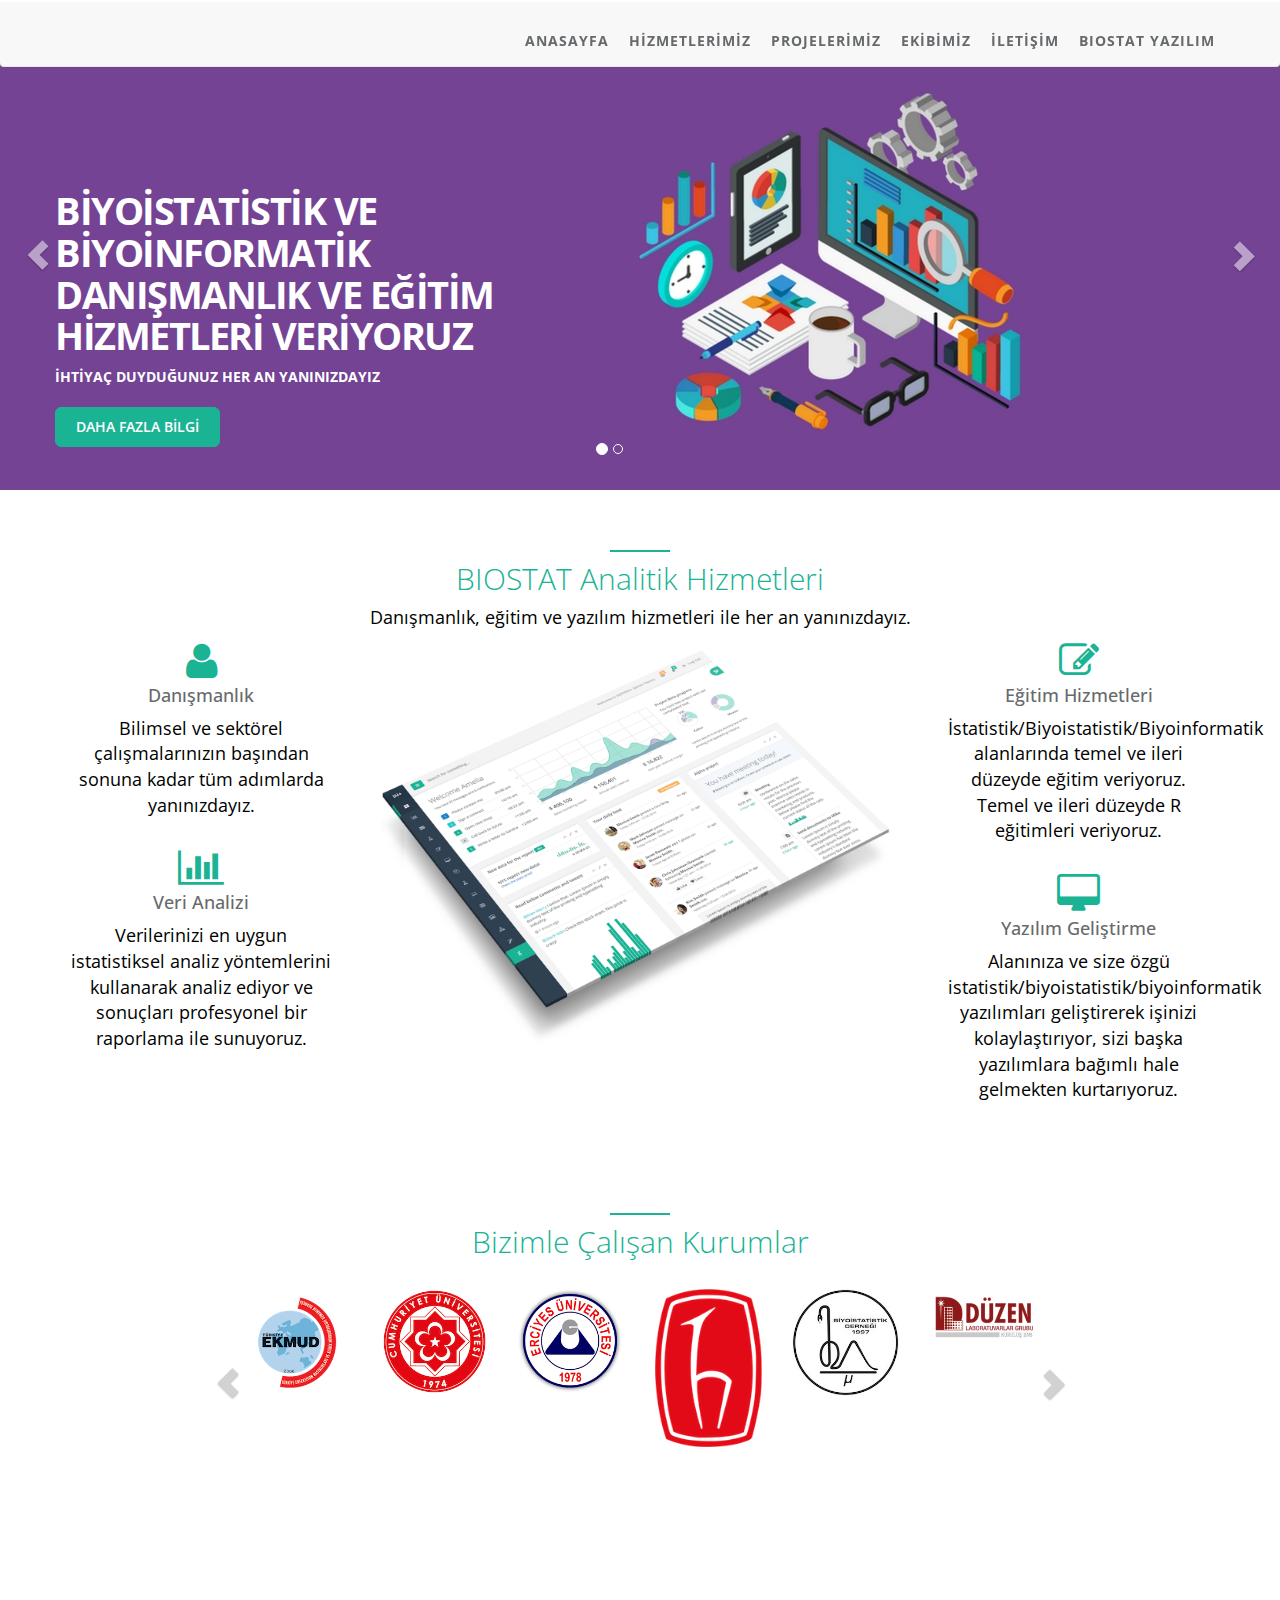
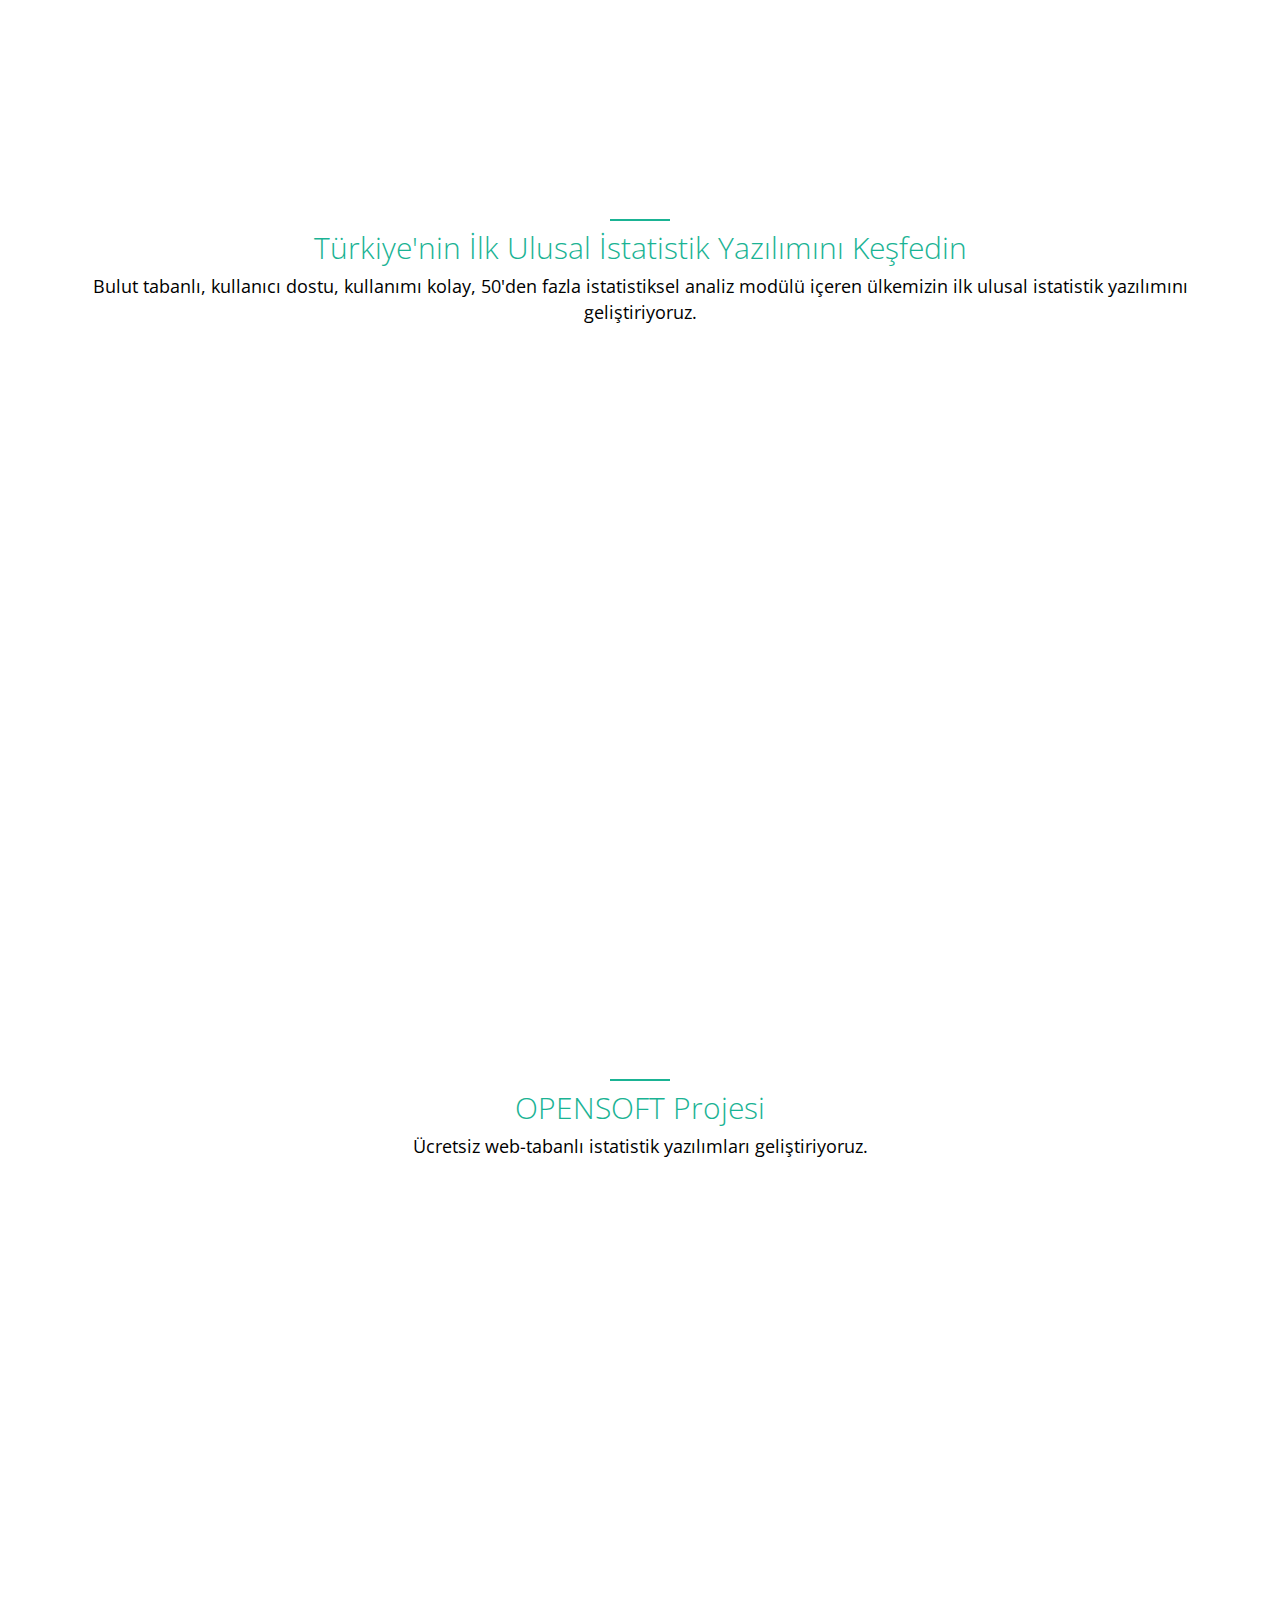
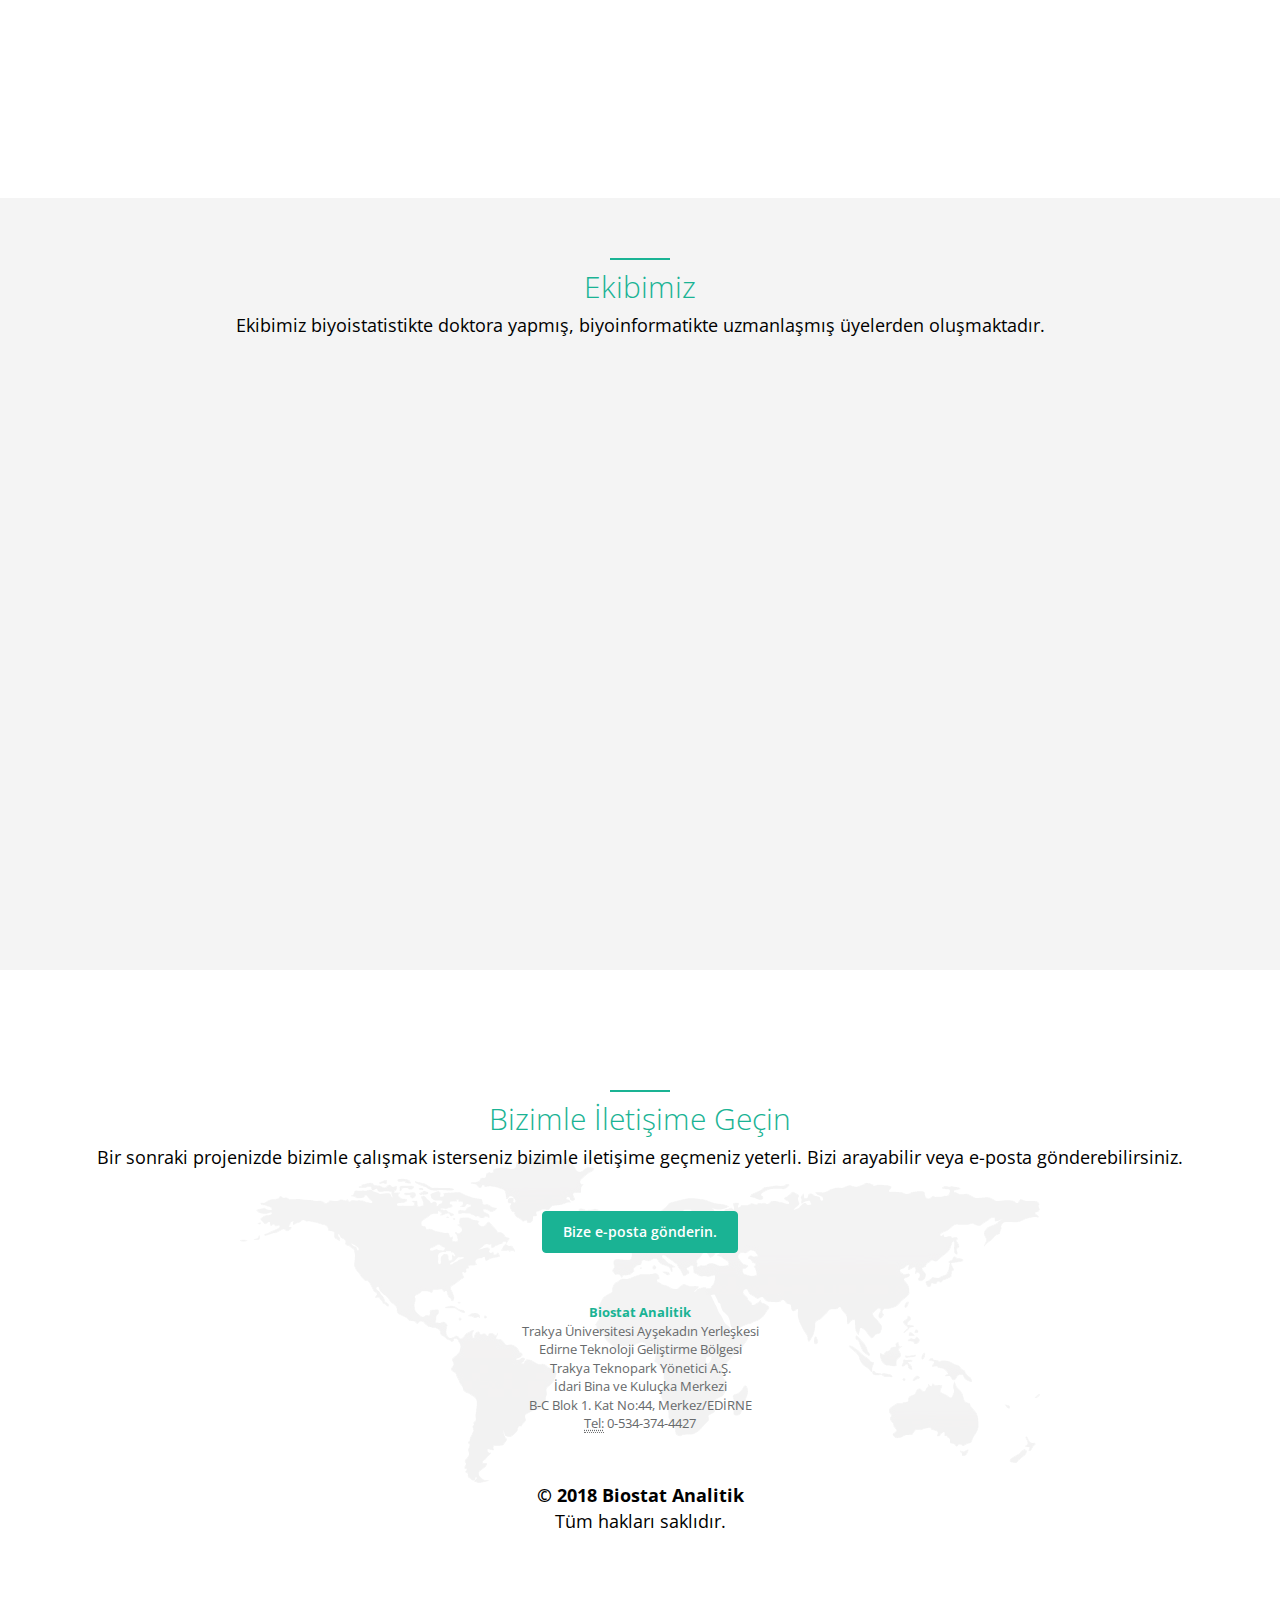
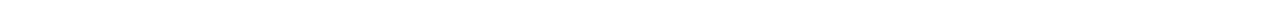
<file: index.html>
<!DOCTYPE html>
<html lang="en">
<head>
    <meta charset="utf-8">
    <meta http-equiv="X-UA-Compatible" content="IE=edge">
    <meta name="viewport" content="user-scalable=no, initial-scale=1, maximum-scale=1, minimum-scale=1, width=device-width, height=device-height, target-densitydpi=device-dpi">
    <meta name="description" content="">
    <meta name="author" content="">
    <!-- Add Your favicon here -->
    <!--<link rel="icon" href="img/favicon.ico">-->

    <title>BIOSTAT - Analitik Çözümler </title>
 

    <!-- Bootstrap core CSS -->
    <link href="css/bootstrap.min.css" rel="stylesheet">

    <!-- Animation CSS -->
    <link href="css/animate.min.css" rel="stylesheet">

    <link href="font-awesome/css/font-awesome.min.css" rel="stylesheet">

    <!-- HTML5 shim and Respond.js for IE8 support of HTML5 elements and media queries -->
    <!--[if lt IE 9]>
    <script src="https://oss.maxcdn.com/html5shiv/3.7.2/html5shiv.min.js"></script>
    <script src="https://oss.maxcdn.com/respond/1.4.2/respond.min.js"></script>
    <![endif]-->

    <!-- Custom styles for this template -->
    <link href="css/style.css" rel="stylesheet">
</head>
<body id="page-top">
<div class="navbar-wrapper">
           
        <nav class="navbar navbar-default navbar-fixed-top" role="navigation">
            <div class="container">
                <div class="navbar-header page-scroll">
                    <button type="button" class="navbar-toggle collapsed" data-toggle="collapse" data-target="#navbar" aria-expanded="false" aria-controls="navbar">
                        <span class="sr-only">Toggle navigation</span>
                        <span class="icon-bar"></span>
                        <span class="icon-bar"></span>
                        <span class="icon-bar"></span>
                    </button>
                    <div>


                </div>
                </div>
                <div id="navbar" class="navbar-collapse collapse">
                    <ul class="nav navbar-nav navbar-right">
                        <li><a class="page-scroll" href="#">ANASAYFA</a></li>
                        <li><a class="page-scroll" href="#features">HİZMETLERİMİZ</a></li>
                        <li><a class="page-scroll" href="#projects">PROJELERİMİZ</a></li>
                        <li><a class="page-scroll" href="#team">EKİBİMİZ</a></li>
                        <li><a class="page-scroll" href="#contact">İLETİŞİM</a></li>
                        <li><a class="page-scroll" href="http://software.biostatanalytics.com" target="_blank">BIOSTAT YAZILIM</a> </li>
                    </ul>
                </div>
            </div>
        </nav>
</div>
<div id="inSlider" class="carousel carousel-fade" data-ride="carousel">
    <ol class="carousel-indicators">
        <li data-target="#inSlider" data-slide-to="0" class="active"></li>
        <li data-target="#inSlider" data-slide-to="1"></li>

    </ol>
    <div class="carousel-inner" role="listbox">

                <div class="item active">
            <div class="container">
                <div class="carousel-caption blank">
                    <h1>BİYOİSTATİSTİK VE <br/>
                        BİYOİNFORMATİK <br/>
                        DANIŞMANLIK VE EĞİTİM <br/>
                        HİZMETLERİ VERİYORUZ</h1>
                    <p>İHTİYAÇ DUYDUĞUNUZ HER AN YANINIZDAYIZ</p>
                    <p>
                        <a class="btn btn-lg btn-primary" href="#features" role="button">DAHA FAZLA BİLGİ</a>
                    </p>
                </div>
              
            </div>
            <!-- Set background for slide in css -->
            <div class="header-back two"></div>

        </div>

        <div class="item">
            <div class="container">
                <div class="carousel-caption">
                    <h1>TÜRKİYE'NİN İLK İSTATİSTİK<br/>
                        YAZILIMI İLE TANIŞIN</h1>
                    <p>BIOSTAT ARTIK HER YERDE!<br/>HEMEN ÜYE OLUN<br/>ÜCRETSİZ KULLANIN</p>
                    <p><a class="btn btn-lg btn-primary" href="#projects" role="button">DAHA FAZLA BİLGİ</a></p>
                     
                </div>
            </div>
            <!-- Set background for slide in css -->
            <div class="header-back one"></div>
        </div>





    </div>
    <a class="left carousel-control" href="#inSlider" role="button" data-slide="prev">
        <span class="glyphicon glyphicon-chevron-left" aria-hidden="true"></span>
        <span class="sr-only">Previous</span>
    </a>
    <a class="right carousel-control" href="#inSlider" role="button" data-slide="next">
        <span class="glyphicon glyphicon-chevron-right" aria-hidden="true"></span>
        <span class="sr-only">Next</span>
    </a>

</div>


<section  id="features" class="container features">
    <div class="row">
        <div class="col-lg-12 text-center">
            <div class="navy-line"></div>
            <h1><span class="navy">BIOSTAT Analitik Hizmetleri</span> </h1>
            <p>Danışmanlık, eğitim ve yazılım hizmetleri ile her an yanınızdayız. </p>
        </div>
    </div>
    <div class="row">
        <div class="col-md-3 text-center wow fadeInLeft">
            <div>
                <i class="fa fa-user features-icon"></i> 
                <h2>Danışmanlık</h2>
                <p>Bilimsel ve sektörel çalışmalarınızın başından sonuna kadar tüm adımlarda yanınızdayız.</p>
            </div>
            <div class="m-t-lg">
                <i class="fa fa-bar-chart features-icon"></i>
                <h2>Veri Analizi</h2>
                <p>Verilerinizi en uygun istatistiksel analiz yöntemlerini kullanarak analiz ediyor ve sonuçları profesyonel bir raporlama ile sunuyoruz.</p>
            </div>
        </div>
        <div class="col-md-6 text-center  wow zoomIn">
            <img src="img/perspective.png" alt="dashboard" class="img-responsive">
        </div>
        <div class="col-md-3 text-center wow fadeInRight">
            <div>
                <i class="fa fa-edit features-icon"></i>
                <h2>Eğitim Hizmetleri</h2>
                <p>İstatistik/Biyoistatistik/Biyoinformatik alanlarında temel ve ileri düzeyde eğitim veriyoruz. Temel ve ileri düzeyde R eğitimleri veriyoruz.</p>
            </div>
            <div class="m-t-lg">
                <i class="fa fa-desktop features-icon"></i>
                <h2>Yazılım Geliştirme</h2>
            <p>Alanınıza ve size özgü istatistik/biyoistatistik/biyoinformatik yazılımları geliştirerek işinizi kolaylaştırıyor, sizi başka yazılımlara bağımlı hale gelmekten kurtarıyoruz.</p>
            </div>
        </div>
    </div>
</section>

<br>
<br>

<!-- <section id="testimonials" class="team img-responsive text-center">
    <div class="container features">

    	            <div class="navy-line"></div>
            <h1> <span class="navy">Bizimle Çalışan Kurumlar</span> </h1>
        <div>
        <div>
            <div class="col-sm-2">
        
                    <img src="img/ekmud.png" alt="dashboard" class="img-responsive">

            </div>
            <div class="col-sm-2">
            
                    <img src="img/cnd.png" alt="dashboard" class="img-responsive">

            </div>

            <div class="col-sm-2">
            
                    <img src="img/erciyes.png" alt="dashboard" class="img-responsive">
            
            </div>



                 <div class="col-sm-2">
            
                    <img src="img/tbd.jpg" alt="dashboard" class="img-responsive">
                </div>


                <div class="col-sm-2">
            
                    <img src="img/kbud.png" alt="dashboard" class="img-responsive">
                </div>


                <div class="col-sm-2">
            
                    <img src="img/duzen.png" alt="dashboard" class="img-responsive">
                </div>


           
        </div>
        <div class="row">
            <div class="col-lg-1 text-center ">
            </div>
        </div>
    </div>
</section> -->


<section id="testimonials" class="team img-responsive text-center">

        <div class="navy-line"></div>
        <h1> <span class="navy">Bizimle Çalışan Kurumlar</span> </h1>
        <br>
<div class="col-lg-12 text-center"></div>
<div class="col-lg-8 col-md-offset-2">
<div class="carousel slide" id="myCarousel" data-interval="false">
  <div class="carousel-inner">
    <div class="item active">

      <div class="col-lg-2"><img src="img/ekmud.png" alt="dashboard" class="img-responsive"></div>
        
    
      <div class="col-lg-2"><img src="img/cumhuriyet.png" alt="dashboard" class="img-responsive"></div>
    
      <div class="col-lg-2"><img src="img/erciyes.png" alt="dashboard" class="img-responsive"></div>
    
    
      <div class="col-lg-2"><img src="img/hacettepe.png" alt="dashboard" class="img-responsive"></div>
    
      <div class="col-lg-2"><img src="img/biyoist.jpg" alt="dashboard" class="img-responsive"></div>

      <div class="col-lg-2"><img src="img/duzen.png" alt="dashboard" class="img-responsive"></div>
    </div>

    <div class="item">
    	      <div class="col-lg-2"><img src="img/tbd.jpg" alt="dashboard" class="img-responsive"></div>

      <div class="col-lg-2"><img src="img/kbud.png" alt="dashboard" class="img-responsive"></div>

    
      <div class="col-lg-2"><img src="img/cnd.png" alt="dashboard" class="img-responsive"></div>

      <div class="col-lg-3"><img src="img/genoks.png" alt="dashboard" class="img-responsive"></div>

      <div class="col-lg-3"><img src="img/genomize.png" alt="dashboard" class="img-responsive"></div>


    </div>
  </div>
  <a class="left carousel-control" href="#myCarousel" data-slide="prev"><i class="glyphicon glyphicon-chevron-left"></i></a>
  <a class="right carousel-control" href="#myCarousel" data-slide="next"><i class="glyphicon glyphicon-chevron-right"></i></a>
</div>
</div>
</section>

<br/> 
<br/> 

<section  id="projects" class="container features">

        <div class="row">
        <div class="col-lg-12 text-center">
            <div class="navy-line"></div>
             <h1><span class="navy">Türkiye'nin İlk Ulusal İstatistik Yazılımını Keşfedin</span> </h1>
            <p>Bulut tabanlı, kullanıcı dostu, kullanımı kolay, 50'den fazla istatistiksel analiz modülü içeren ülkemizin ilk ulusal istatistik yazılımını geliştiriyoruz. </p>
        </div>
        </div>
        <div class="row features-block">
        <div class="col-lg-6 features-text wow fadeInLeft">
            <h1><span class="navy">BIOSTAT</span> </h1>
            <h2>Basit arayüz, güçlü analiz</h2>
            <p>Türkiye'nin ilk ulusal bulut tabanlı istatistik yazılımını geliştiriyoruz. Veri analizlerinizi bilgisayar ve mobil cihazlarda, tüm işletim sistemlerinde, kurulum gerektirmeden ve cihazınızın özelliklerinden bağımsız olarak yüksek kapasite ile gerçekleştirin. 50'den fazla istatistiksel analiz yöntemi ve kolay kullanım menüleri ile ihtiyacınız olan analizleri hızlı ve karmaşıklıktan arındırılmış bir şekilde gerçekleştirin. Hemen üye olup kullanmaya başlayamak için lütfen aşağıdaki butonu tıklayınız.</p>
            <a href="http://software.biostatanalytics.com/" target="_blank" class="btn btn-primary">BIOSTAT'a Git</a> 

        <br>
        <br>

            <br>
            <br>
        </div>
        <div class="col-lg-6 text-right wow fadeInRight video-responsive">
       <iframe src="https://player.vimeo.com/video/262359439?color=ffffff&title=0&byline=0&portrait=0" width="480" height="300" frameborder="0" webkitallowfullscreen mozallowfullscreen allowfullscreen></iframe>

        </iframe>
        </div>
 
      </div>
         <div class="row">
        <div class="col-lg-12 text-center">
            <div class="navy-line"></div>
            <h1> <span class="navy">OPENSOFT Projesi</span> </h1>
            <p>Ücretsiz web-tabanlı istatistik yazılımları geliştiriyoruz.</p>
        </div>
         </div>
        <div class="row features-block">
        <div class="col-lg-6 features-text wow fadeInLeft">
            <h1><span class="navy">BIOSOFT</span> </h1>
            <h2>Ücretsiz, kullanımı kolay, web-tabanlı istatistik yazılımları</h2>
            <p>BIOSOFT projesi kapsamında birçok farklı bilim dalında kullanılmak üzere ücretsiz, kullanımı kolay, web-tabanlı istatistik yazılımları geliştiriyoruz. Geliştirdiğimiz yazılımlar uluslararası (SCI ve SCI-E kapsamında) bilimsel dergilerde yayınlanmış, ulusal ve uluslararası birçok ödül kazanmıştır.</p>
            <a href="http://www.biosoft.hacettepe.edu.tr/tools.html" target="_blank" class="btn btn-primary">Daha fazla bilgi</a>
        </div>
        <br>
        <div class="col-lg-6 text-right wow fadeInRight">
            <img src="img/dashboard2.jpg" alt="dashboard" class="img-responsive pull-right">
        </div>
    </div>
</section>







<section id="team" class="gray-section team">
    <div class="container">
        <div class="row m-b-lg">
            <div class="col-lg-14 text-center">
                <div class="navy-line"></div>
            <h1> <span class="navy">Ekibimiz</span> </h1>
                <p>Ekibimiz biyoistatistikte doktora yapmış, biyoinformatikte uzmanlaşmış üyelerden oluşmaktadır.</p>
            </div>
        </div>

            <div class="col-sm-4 wow ">
                <div class="team-member">
                    <img src="img/avatar1.png" class="img-responsive img-circle" alt="">
                    <h4><span class="navy">Selçuk</span> Korkmaz</h4>
                    <p>2016 yılında Hacettepe Üniversitesi Tıp Fakültesi Biyoistatistik Anabilim Dalı’ndan doktora derecesini aldı. Doktora çalışması kapsamında 2015-2016 yılları arasında University of California San Diego üniversitesinde bulunan San Diego Supercomputer Center’a bağlı RCSB Protein Data Bank’ta doktora tez çalışmasını yürüttü. 2017 yılından itibaren öğretim üyesi olarak görev yapmaktadır. Daha fazla bilgi için lütfen <a href="https://selcukkorkmaz.com" target="_blank">tıklayınız.</a> </p>
                    <ul class="list-inline social-icon">
                        <li><a href="https://twitter.com/selcukorkmaz" target="_blank"><i class="fa fa-twitter"></i></a>
                        </li>
                        <li><a href="https://www.facebook.com/profile.php?id=100004116708981&fref=ts" target="_blank"><i class="fa fa-facebook"></i></a>
                        </li>
                        <li><a href="https://www.linkedin.com/in/selçuk-korkmaz-a23a4825/" target="_blank"><i class="fa fa-linkedin"></i></a>
                        </li>
                    </ul>
                </div>
            </div>



        <div class="row">
            <div class="col-sm-4 wow ">
                <div class="team-member">
                    <img src="img/avatar2.jpeg" class="img-responsive img-circle img-circle" alt="">
                    <h4><span class="navy">Gökmen</span> Zararsız</h4>
                    <p>2015 yılında Hacettepe Üniversitesi Tıp Fakültesi Biyoistatistik Anabilim Dalı’ndan doktora derecesini aldı. Doktora sürecinde Pekin Genom Merkezinde (BGI), misafir araştırmacı olarak görev yapmıştır. Halen Erciyes Üniversitesi Tıp Fakültesi Biyoistatistik Anabilim Dalı'nda öğretim üyesi olarak görev yapmaktadır. Daha fazla bilgi için lütfen <a href="http://aves.erciyes.edu.tr/gokmenzararsiz/" target="_blank">tıklayınız.</a> </p>
                    <ul class="list-inline social-icon">
                        <li><a href="https://twitter.com/GokmenZararsiz" target="_blank"><i class="fa fa-twitter"></i></a>
                        </li>
                        <li><a href="https://www.facebook.com/gokmenzararsiz" target="_blank"><i class="fa fa-facebook"></i></a>
                        </li>
                        <li><a href="https://www.linkedin.com/in/gökmen-zararsız-75402296/" target="_blank"><i class="fa fa-linkedin"></i></a>
                        </li>
                    </ul>
                </div>
            </div>




            <div class="col-sm-3 wow fadeInRight">
                <div class="team-member">

                    <img src="img/avatar3.jpeg" class="img-responsive img-circle" alt="">
                    <h4><span class="navy">Dinçer</span> Göksülük</h4>
                    <p>2008 yılında Dokuz Eylül Üniversitesi İstatistik bölümünden mezun oldu. Halen Hacettepe Üniversitesi Biyoistatistik Anabilim Dalı'nda doktora çalışmalarını sürdürmektedir. Daha fazla bilgi için lütfen <a href="http://yunus.hacettepe.edu.tr/~dincer.goksuluk/" target="_blank">tıklayınız.</a></p>
                    <ul class="list-inline social-icon">
                        <li><a href="https://twitter.com/dincergoksuluk" target="_blank"><i class="fa fa-twitter"></i></a>
                        </li>
                        <li><a href="https://www.facebook.com/dincer.goksuluk" target="_blank"><i class="fa fa-facebook"></i></a>
                        </li>
                        <li><a href="https://www.linkedin.com/in/dinçer-göksülük-98b4ba87/" target="_blank"><i class="fa fa-linkedin"></i></a>
                        </li>
                    </ul>
                </div>
            </div>
        </div>
        <div class="row">
            <div class="col-lg-12 col-lg-offset-2 text-center m-t-lg m-b-lg">
            </div>
        </div>
    </div>
</section>








<section id="contact" class="white-section contact">
    <div class="container">
        <div class="row m-b-lg">
            <div class="col-lg-12 text-center">
                <div class="navy-line"></div>
                  <h1> <span class="navy">Bizimle İletişime Geçin</span> </h1>
                <p>Bir sonraki projenizde bizimle çalışmak isterseniz bizimle iletişime geçmeniz yeterli. Bizi arayabilir veya e-posta gönderebilirsiniz. </p>
            </div>
        </div>



<section class="no-padding" id="contact">


        <div class="row">
            <div class="col-lg-12 text-center">
                <a href="mailto:info@biostatanalytics.com?subject=Turcosa Analitik Hizmetleri&cc=selcukorkmaz@gmail.com;" class="btn btn-primary">Bize e-posta gönderin.</a>
                <p class="m-t-sm">
                </p>
    
            </div>
        </div>







</br>
</br>

        <div class="row m-b-lg">
            <div class="col-lg-12 text-center">
                <address>
                    <strong><span class="navy">Biostat Analitik</span></strong><br/>
                    Trakya Üniversitesi Ayşekadın Yerleşkesi <br/>   
                    Edirne Teknoloji Geliştirme Bölgesi <br/>
                    Trakya Teknopark Yönetici A.Ş.<br/>
                    İdari Bina ve Kuluçka Merkezi<br/>
                    B-C Blok 1. Kat No:44, Merkez/EDİRNE <br/>
                    <abbr title="Telefon">Tel:</abbr> 0-534-374-4427
                </address>
            </div>

        <div class="row">
            <div class="col-lg-8 col-lg-offset-2 text-center m-t-lg m-b-lg">
                <p><strong>&copy; 2018 Biostat Analitik</strong><br/>Tüm hakları saklıdır.</p>
            </div>
        </div>
    </div>
</section>

<script src="js/jquery-2.1.1.js"></script>
<script src="js/pace.min.js"></script>
<script src="js/bootstrap.min.js"></script>
<script src="js/classie.js"></script>
<script src="js/cbpAnimatedHeader.js"></script>
<script src="js/wow.min.js"></script>
<script src="js/inspinia.js"></script>
<script src="js/slide.js"></script>
</body>
</html>
</file>
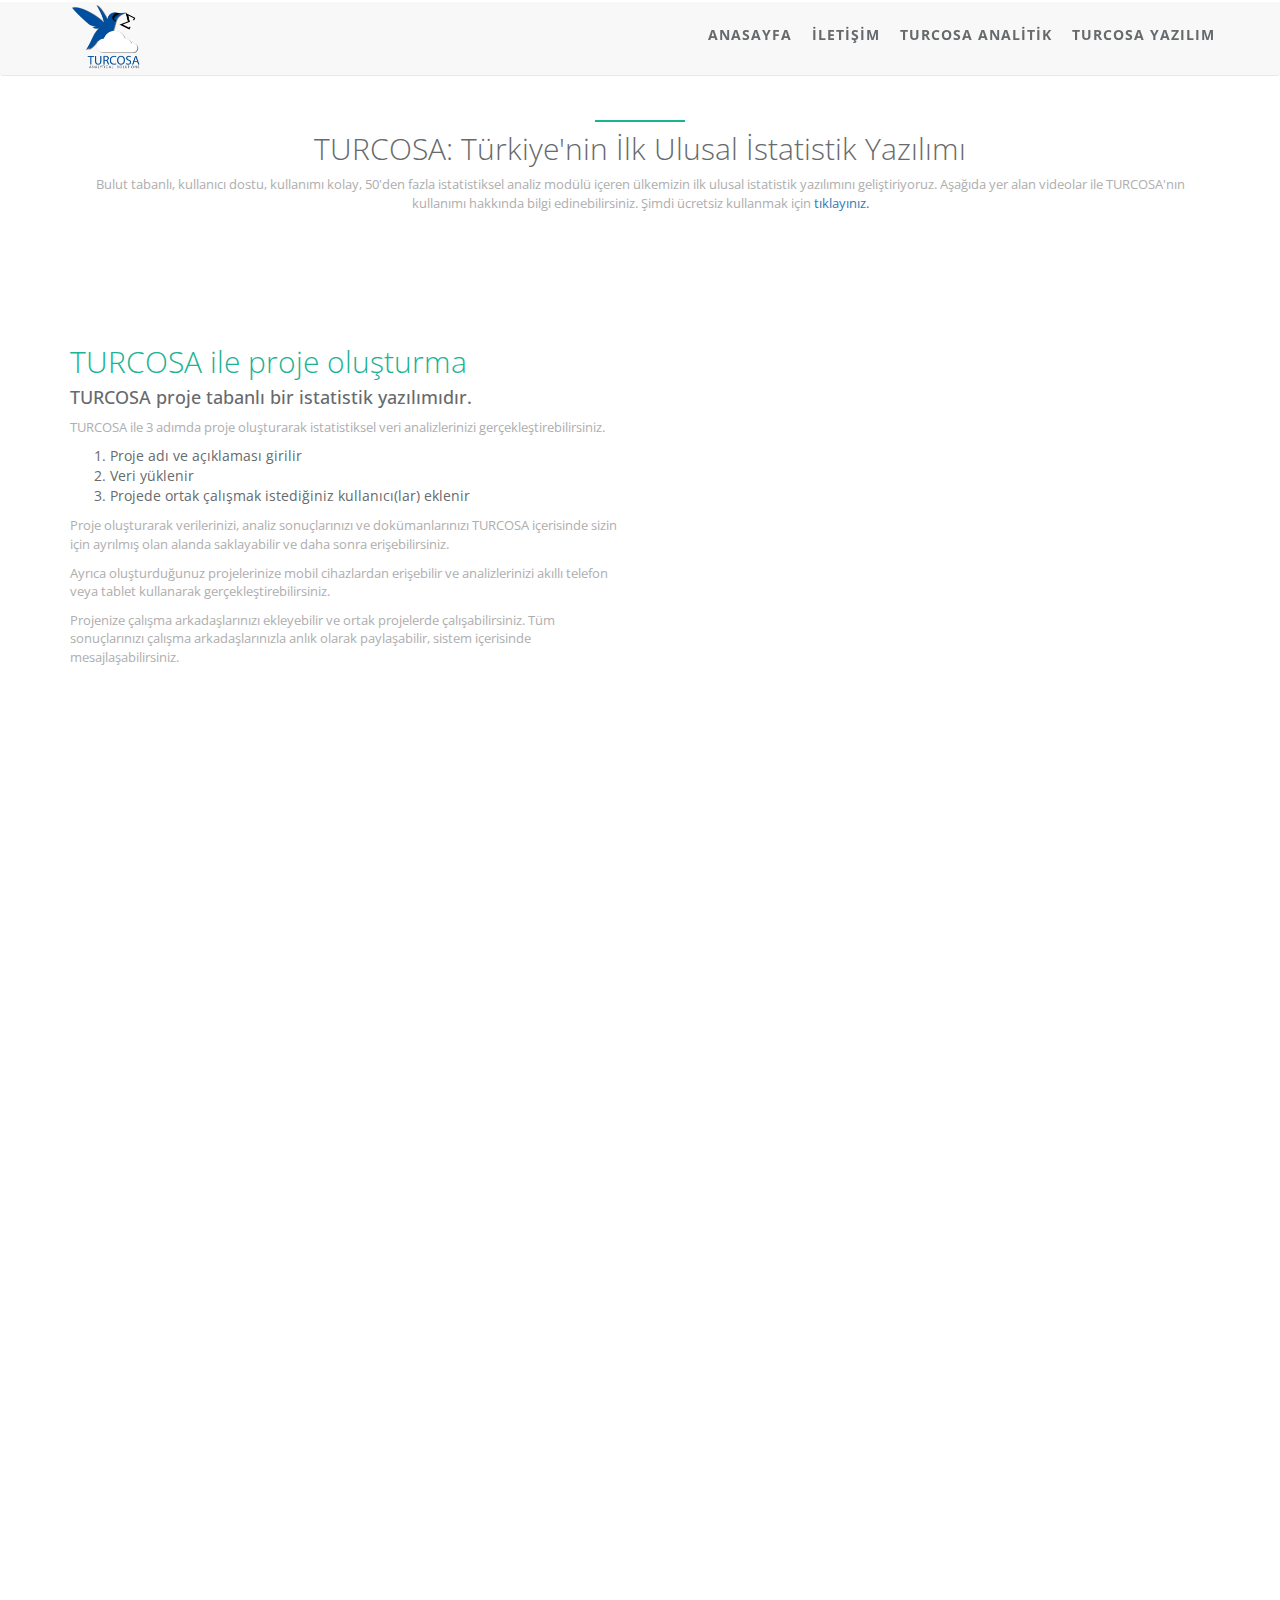
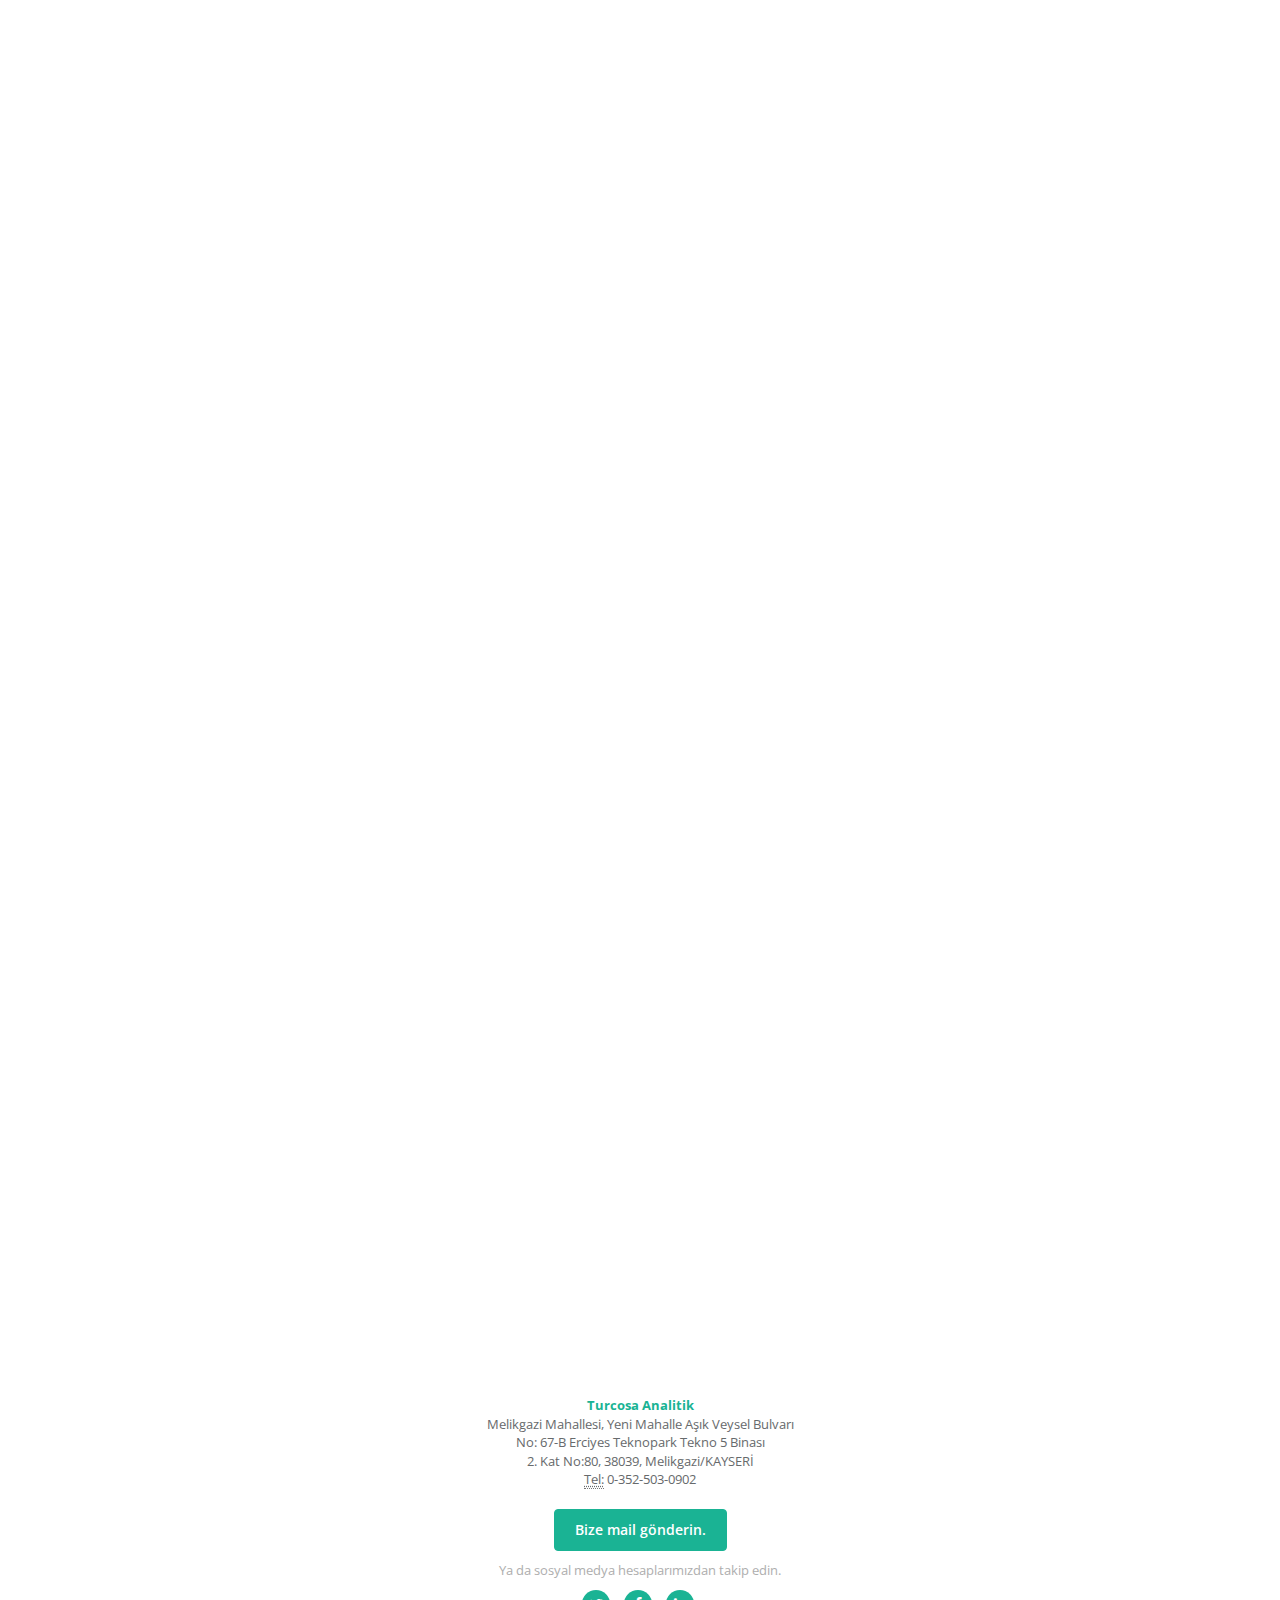
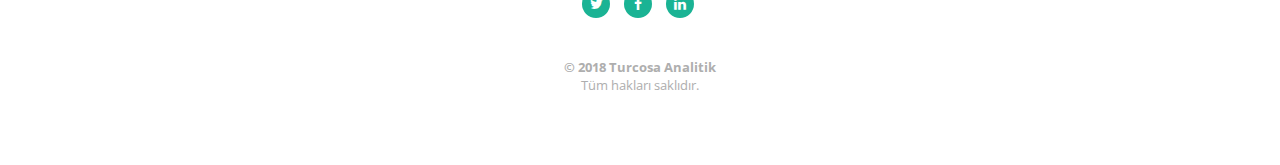
<file: turcosa_videos.html>
<!DOCTYPE html>
<html lang="en">
<head>
    <meta charset="utf-8">
    <meta http-equiv="X-UA-Compatible" content="IE=edge">
    <meta name="viewport" content="user-scalable=no, initial-scale=1, maximum-scale=1, minimum-scale=1, width=device-width, height=device-height, target-densitydpi=device-dpi">
    <meta name="description" content="">
    <meta name="author" content="">
    <!-- Add Your favicon here -->
    <!--<link rel="icon" href="img/favicon.ico">-->

    <title>TURCOSA - Analitik Çözümler </title>
 

    <!-- Bootstrap core CSS -->
    <link href="css/bootstrap.min.css" rel="stylesheet">

    <!-- Animation CSS -->
    <link href="css/animate.min.css" rel="stylesheet">

    <link href="font-awesome/css/font-awesome.min.css" rel="stylesheet">

    <!-- HTML5 shim and Respond.js for IE8 support of HTML5 elements and media queries -->
    <!--[if lt IE 9]>
    <script src="https://oss.maxcdn.com/html5shiv/3.7.2/html5shiv.min.js"></script>
    <script src="https://oss.maxcdn.com/respond/1.4.2/respond.min.js"></script>
    <![endif]-->

    <!-- Custom styles for this template -->
    <link href="css/style2.css" rel="stylesheet">
</head>
<body id="page-top">
<div class="navbar-wrapper">
           
        <nav class="navbar navbar-default navbar-fixed-top" role="navigation">
            <div class="container">
                <div class="navbar-header page-scroll">
                    <button type="button" class="navbar-toggle collapsed" data-toggle="collapse" data-target="#navbar" aria-expanded="false" aria-controls="navbar">
                        <span class="sr-only">Toggle navigation</span>
                        <span class="icon-bar"></span>
                        <span class="icon-bar"></span>
                        <span class="icon-bar"></span>
                    </button>
                    <div >
                    <a href="index.html">  <img src="img/turcosa.png" alt="turcosa logo" height="75" width="75"></a>


                </div>
                </div>
                <div id="navbar" class="navbar-collapse collapse">
                    <ul class="nav navbar-nav navbar-right">
                        <li><a class="page-scroll" href="index.html">ANASAYFA</a></li>
                        <li><a class="page-scroll" href="#contact">İLETİŞİM</a></li>
                        <li><a class="page-scroll" href="http://www.turcosa.com.tr/" target="_blank">TURCOSA ANALİTİK</a> </li>
                        <li><a class="page-scroll" href="http://software.turcosa.com.tr/" target="_blank">TURCOSA YAZILIM</a> </li>
                    </ul>
                </div>
            </div>

          </center>  
        </nav>
</div>




<section  id="projects" class="container features">

    <div class="row">
        <div class="col-lg-12 text-center">
            <div class="navy-line"></div>
            <h1>TURCOSA: Türkiye'nin İlk Ulusal İstatistik Yazılımı</h1>
            <p>Bulut tabanlı, kullanıcı dostu, kullanımı kolay, 50'den fazla istatistiksel analiz modülü içeren ülkemizin ilk ulusal istatistik yazılımını geliştiriyoruz. Aşağıda yer alan videolar ile TURCOSA'nın kullanımı hakkında bilgi edinebilirsiniz. Şimdi ücretsiz kullanmak için <a href="https://release.turcosa.com.tr/" target="_blank" ">tıklayınız.</a></p>
        </div>
    </div>


    <div class="row features-block" >
        <div class="col-lg-6 features-text wow fadeInLeft">
            <h1><br/> <span class="navy">TURCOSA ile proje oluşturma</span> </h1>
            <h2>TURCOSA proje tabanlı bir istatistik yazılımıdır.</h2>
            <p>TURCOSA ile 3 adımda proje oluşturarak istatistiksel veri analizlerinizi gerçekleştirebilirsiniz. </p>

                <ol>
                  <li>Proje adı ve açıklaması girilir</li>
                  <li>Veri yüklenir</li>
                  <li>Projede ortak çalışmak istediğiniz kullanıcı(lar) eklenir</li>
                </ol>  

                 <p>Proje oluşturarak verilerinizi, analiz sonuçlarınızı ve dokümanlarınızı TURCOSA içerisinde sizin için ayrılmış olan alanda saklayabilir ve daha sonra erişebilirsiniz. </p>

                 <p>Ayrıca oluşturduğunuz projelerinize mobil cihazlardan erişebilir ve analizlerinizi akıllı telefon veya tablet kullanarak gerçekleştirebilirsiniz. </p>

                 <p>Projenize çalışma arkadaşlarınızı ekleyebilir ve ortak projelerde çalışabilirsiniz. Tüm sonuçlarınızı çalışma arkadaşlarınızla anlık olarak paylaşabilir, sistem içerisinde mesajlaşabilirsiniz.</p>
         

     </div>
        <div class="col-lg-6 text-right wow fadeInRight video-responsive">
               <iframe src="https://player.vimeo.com/video/262359081?title=0&byline=0&portrait=0" width="640" height="400" frameborder="0" webkitallowfullscreen mozallowfullscreen allowfullscreen></iframe>

        </div>
 
    </div>

    <div class="row features-block">
         <div class="col-lg-6 features-text wow fadeInLeft">
            <h1><br/> <span class="navy">İlişkilendir (Relate) modülünün kullanımı</h1>
            <h2>TURCOSA'da bulunan kolay kullanım menüleri ile veri analizlerini daha hızlı ve daha etkin hale getirmeyi amaçladık.</h2>
            <p>İlişkilendir modülünü kullanarak sadece değişkenlerinizi seçerek aşağıdaki sonuçları anında elde edebilirsiniz.</p>

                <ol>
                  <li>Tanımlayıcı istatistikler</li>
                  <li>Değişkenlerinizin türüne uygun hipotez testi sonuçları</li>
                  <li>Değişkenlerinize uygun interaktif grafikler: Bar grafiği, Kutu grafiği veya Saçılım grafiği</li>
                </ol>          

                </div>
                <div class="col-lg-6 text-right wow fadeInRight video-responsive">
                        <iframe 
                                src="https://player.vimeo.com/video/262359439?color=ffffff&title=0&byline=0&portrait=0" width="640" height="480" frameborder="0" webkitallowfullscreen mozallowfullscreen allowfullscreen>
                                    
                        </iframe>

            </div>

    </div>


    <div class="row features-block">
         <div class="col-lg-6 features-text wow fadeInLeft">
            <h1><br/> <span class="navy">Tanımla (Describe) modülünün kullanımı</h1>
            <h2>TURCOSA'da bulunan kolay kullanım menüleri ile veri analizlerini daha hızlı ve daha etkin hale getirmeyi amaçladık.</h2>
            <p>Tanımla modülünü kullanarak sadece değişkenlerinizi seçerek aşağıdaki sonuçları anında elde edebilirsiniz.</p>

                <ol>
                  <li>Tanımlayıcı istatistikler</li>
                  <li>Normal dağılım testi sonucu</li>
                  <li>Aykırı değerler</li>
                  <li>İnteraktif kutu grafiği</li>
                </ol>          

                </div>
                <div class="col-lg-6 text-right wow fadeInRight video-responsive">
                  <iframe src="https://player.vimeo.com/video/262373968?title=0&byline=0&portrait=0" width="640" height="400" frameborder="0" webkitallowfullscreen mozallowfullscreen allowfullscreen></iframe>

            </div>

    </div>


    <div class="row features-block">
         <div class="col-lg-6 features-text wow fadeInLeft">
            <h1><br/> <span class="navy">Bağımsız İki Örneklem t Testi (Student's t Test)</h1>
            <h2>Turcosa ile bağımsız gruplarda t testinin (Student t) gerçekleştirilmesi.</h2>
            <p>"Yanıt" ve "Grup" değişkenleri seçilir, "Çalıştır" butonuna tıklanır.</p>

                <ol>
                  <li>Tanımlayıcı istatistikler</li>
                  <li>Hipotez testi sonuçları: t testi, Welch testi, Shapiro-Wilk normallik testi, Levene homojenlik testi</li>
                  <li>İnteraktif grafikler: Hata çubukları ve/veya Kutu grafiği</li>
                </ol>          

                </div>
                <div class="col-lg-6 text-right wow fadeInRight video-responsive">
                    <iframe 
                        src="https://player.vimeo.com/video/262394595?title=0&byline=0&portrait=0" width="640" height="400" frameborder="0" webkitallowfullscreen mozallowfullscreen allowfullscreen>
                            
                        </iframe>

            </div>

    </div>

     

 
</section>






</br>
</br>
<section class="no-padding" id="contact">
        <div class="row m-b-lg">
            <div class="col-lg-12 text-center">
                <address>
                    <strong><span class="navy">Turcosa Analitik</span></strong><br/>
                    Melikgazi Mahallesi, Yeni Mahalle Aşık Veysel Bulvarı <br/>   
                    No: 67-B Erciyes Teknopark Tekno 5 Binası <br/>
                    2. Kat No:80, 38039, Melikgazi/KAYSERİ<br/>
                    <abbr title="Telefon">Tel:</abbr> 0-352-503-0902
                </address>
            </div>
        <div class="row">
            <div class="col-lg-12 text-center">
                <a href="mailto:info@turcosa.com.tr?subject=[Turocsa]%20İstatistik Hizmetleri&cc=info@biostatanalytics.com;selcukorkmaz@gmail.com;gokmenzararsiz@hotmail.com" class="btn btn-primary">Bize mail gönderin.</a>
                <p class="m-t-sm">
                    Ya da sosyal medya hesaplarımızdan takip edin.
                </p>
                <ul class="list-inline social-icon">
                    <li><a href="https://twitter.com/turcosasolution"><i class="fa fa-twitter"></i></a>
                    </li>
                    <li><a href="https://www.facebook.com/turcosaanalitik/"><i class="fa fa-facebook"></i></a>
                    </li>
                    <li><a href="https://tr.linkedin.com/company/turcosa-analytics"><i class="fa fa-linkedin"></i></a>
                    </li>
                </ul>
            </div>
        </div>
        <div class="row">
            <div class="col-lg-8 col-lg-offset-2 text-center m-t-lg m-b-lg">
                <p><strong>&copy; 2018 Turcosa Analitik</strong><br/>Tüm hakları saklıdır.</p>
            </div>
        </div>
    </div>
</section>

<script src="js/jquery-2.1.1.js"></script>
<script src="js/pace.min.js"></script>
<script src="js/bootstrap.min.js"></script>
<script src="js/classie.js"></script>
<script src="js/cbpAnimatedHeader.js"></script>
<script src="js/wow.min.js"></script>
<script src="js/inspinia.js"></script>
</body>
</html>
</file>
<file: css/style.css>
@import url("//fonts.googleapis.com/css?family=Open+Sans:300,400,600,700&amp;lang=en");
/*
 *
 *   INSPINIA Landing Page - Responsive Admin Theme
 *   2.2
 *
*/
/* GLOBAL STYLES
-------------------------------------------------- */
html, body {
  overflow-x: hidden;
}

body {
  color: #676a6c;
  font-family: 'Open Sans', helvetica, arial, sans-serif;
  position: relative;
}

span.navy {
  color: #1ab394;
}
p.text-color {
  color: #676a6c;
}
a.navy-link {
  color: #1ab394;
  text-decoration: none;
}
a.navy-link:hover {
  color: #17a185;
}
section p {
  color: #000;
  font-size: 18px;
}
address {
  font-size: 13px;
}
h1 {
  margin-top: 10px;
  font-size: 30px;
  font-weight: 200;
}
.navy-line {
  width: 60px;
  height: 1px;
  margin: 60px auto 0;
  border-bottom: 2px solid #1ab394;
}
.navy-bg {
  background-color: #1ab394;
  color: #ffffff;
}
/* CUSTOMIZE THE NAVBAR
-------------------------------------------------- */
.navbar-wrapper {
  position:;
  top: 0;
  right: 0;
  left: 0;
  z-index: 20;
}
/* Flip around the padding for proper display in narrow viewports */
.navbar-wrapper > .container {
  padding-right: 0;
  padding-left: 0;
  margin: 0 auto;
  overflow-x: hidden;


}
.navbar-wrapper .navbar {
  padding-right: 15px;
  padding-left: 15px;
}
.navbar-default.navbar-scroll {
  background-color: #fff;
  border-color: #fff;
  padding: 15px 0;
}
.navbar-default {
  background-color:;
  border-color:;
  transition: all 0.3s ease-in-out 0s;
}
.navbar-default .nav li a {
  color: #676a6c;
  font-family: 'Open Sans', helvetica, arial, sans-serif;
  font-weight: 700;
  letter-spacing: 1px;
  text-transform: uppercase;
}
.navbar-nav > li > a {
  padding-top: 25px;
  border-top: 6px solid transparent;
}
.navbar-default .navbar-nav > .active > a,
.navbar-default .navbar-nav > .active > a:hover {
  background: transparent;
  color: #fff;
  border-top: 6px solid #1ab394;
}
.navbar-default .navbar-nav > li > a:hover {
  color: #1ab394;
}
.navbar-default .navbar-nav > .active > a:focus {
  background: transparent;
  color: #fff;
}
.navbar-default.navbar-scroll .navbar-nav > .active > a:focus {
  background: transparent;
  color: inherit;
}
.navbar-default .navbar-brand:hover,
.navbar-default .navbar-brand:focus {
  background: #17a185;
  color: #fff;
}
.navbar-default .navbar-brand {
  color: #fff;
  height: auto;
  display: block;
  font-size: 14px;
  background: #1ab394;
  padding: 15px 20px 15px 20px;
  border-radius: 0 0px 5px 5px;
  font-weight: 700;
  transition: all 0.3s ease-in-out 0s;
}
.navbar-scroll.navbar-default .nav li a {
  color: #676a6c;
}
.navbar-scroll.navbar-default .nav li a:hover {
  color: #1ab394;
}
.navbar-wrapper .navbar.navbar-scroll {
  padding-top: 0;
  padding-bottom: 5px;
  border-bottom: 1px solid #e7eaec;
  border-radius: 0;
}
.nav > li > a {
  padding: 25px 10px 15px 10px;
}
.navbar-scroll .navbar-nav > li > a {
  padding: 20px 10px;
}
.navbar.navbar-scroll .navbar-brand {
  margin-top: 15px;
  border-radius: 5px;
  font-size: 12px;
  padding: 10px;
  height: auto;
}
/* BACKGROUNDS SLIDER
-------------------------------------------------- */
.header-back {
  height: 470px;
  width: 100%;
}
.header-back.one {
  background: url('../img/header_one.png') 50% 0 no-repeat;
}
.header-back.two {
  background: url('../img/header_two.png') 50% 0 no-repeat;
}

.header-back.three {
  background: url('../img/header_three.jpg') 50% 0 no-repeat;
}

.header-back.four {
  background: url('../img/header_four.jpg') 50% 0 no-repeat;
}

.header-back.five {
  background: url('../img/header_five.png') 50% 0 no-repeat;
}

.header-back.six {
  background: url('../img/header_six.png') 50% 0 no-repeat;
}
/* CUSTOMIZE THE CAROUSEL
-------------------------------------------------- */
/* Carousel base class */
.carousel {
  height: 470px;
}
/* Since positioning the image, we need to help out the caption */
.carousel-caption {
  z-index: 1000;
}
/* Declare heights because of positioning of img element */
.carousel .item {
  height: 470px;
  background-color: #fff;
}
.carousel-inner > .item > img {
  position: absolute;
  top: 0;
  left: 0;
  min-width: 100%;
  height: 470px;
}
.carousel-fade .carousel-inner .item {
  opacity: 0;
  -webkit-transition-property: opacity;
  transition-property: opacity;
}
.carousel-fade .carousel-inner .active {
  opacity: 1;
}
.carousel-fade .carousel-inner .active.left,
.carousel-fade .carousel-inner .active.right {
  left: 0;
  opacity: 0;
  z-index: 1;
}
.carousel-fade .carousel-inner .next.left,
.carousel-fade .carousel-inner .prev.right {
  opacity: 1;
  }
.carousel-fade .carousel-control {
  z-index: 2;
}

#myCarousel .carousel-control .glyphicon-chevron-left, #myCarousel .carousel-control .glyphicon-chevron-right,#myCarousel  .carousel-control .icon-next, #myCarousel .carousel-control .icon-prev {
    position: absolute;
    top: 20%;
    color:  #a6a6a6;
}


#myCarousel .carousel-control {
  width: 0%;
}

.carousel-control.left,
.carousel-control.right {
  background: none;
}
.carousel-control {
  width: 6%;
}
.carousel-inner .container {
  position: relative;
  margin: 0 auto;
}
.carousel-inner {
  overflow-x: hidden;
}
.carousel-caption {
  position: absolute;
  top: 100px;
  left: 0;
  bottom: auto;
  right: auto;
  text-align: left;
}
.carousel-caption {
  position: absolute;
  top: 100px;
  left: 0;
  bottom: auto;
  right: auto;
  text-align: left;
}
.carousel-caption.blank {
  top: 140px;
}
.carousel-image {
  position: absolute;
  right: 10px;
  top: 150px;
}
.carousel-indicators {
  padding-right: 60px;
}
.carousel-caption h1 {
  font-weight: 700;
  font-size: 38px;
  text-transform: uppercase;
  text-shadow: none;
  letter-spacing: -1.5px;
}
.carousel-caption p {
  font-weight: 700;
  text-transform: uppercase;
  text-shadow: none;
}
.caption-link {
  color: #fff;
  margin-left: 10px;
  text-transform: capitalize;
  font-weight: 400;
}
.caption-link:hover {
  text-decoration: none;
  color: inherit;
}
/* Sections
------------------------- */

.video-responsive{
    overflow:hidden;
    padding-bottom:55%;
    position:relative;
    height:0;
}
.video-responsive iframe{
    left:0;
    top:0;
    height:100%;
    width:100%;
    position:absolute;
}

.services {
  padding-top: 60px;
}
.services h2 {
  font-size: 20px;
  letter-spacing: -1px;
  font-weight: 600;
  text-transform: uppercase;
}
.features-block {
  margin-top: 40px;
}
.features-text {
  margin-top: 40px;
}
.features small {
  color: #1ab394;
}
.features h2 {
  font-size: 18px;
  margin-top: 5px;
}
.features-text-alone {
  margin: 40px 0;
}
.features-text-alone h1 {
  font-weight: 200;
}
.features-icon {
  color: #1ab394;
  font-size: 40px;
}
.navy-section {
  margin-top: 60px;
  background: #1ab394;
  color: #fff;
  padding: 20px 0;
}
.gray-section {
  background: #f4f4f4;
  margin-top: 60px;
}
.team-member {
  text-align: center;
}
.team-member img {
  margin: 0 auto;
}
.social-icon a {
  background: #1ab394;
  color: #fff;
  padding: 4px 8px;
  height: 28px;
  width: 28px;
  display: block;
  border-radius: 50px;
}
.social-icon a:hover {
  background: #17a185;
}
.img-small {
  height: 88px;
  width: 88px;
}
.pricing-plan {
  margin: 20px 30px 0 30px;
  border-radius: 4px;
}
.pricing-plan.selected {
  transform: scale(1.1);
  background: #f4f4f4 ;
}
.pricing-plan li {
  padding: 10px 16px;
  border-top: 1px solid #e7eaec;
  text-align: center;
  color: #aeaeae;
}
.pricing-plan .pricing-price span {
  font-weight: 700;
  color: #1ab394;
}
li.pricing-desc {
  font-size: 13px;
  border-top: none;
  padding: 20px 16px ;
}
li.pricing-title {
  background: #1ab394;
  color: #fff;
  padding: 10px;
  border-radius: 4px 4px 0 0;
  font-size: 22px;
  font-weight: 600;
}
.testimonials {
  padding-top: 80px;
  padding-bottom: 90px;
  background-color: #1ab394;
  background-image: url('../img/avatar_all.png');
}
.big-icon {
  font-size: 56px;
}
.features .big-icon {
  color: #1ab394;
}
.contact {
  background-image: url('../img/word_map.png');
  background-position: 50% 50%;
  background-repeat: no-repeat;
  margin-top: 60px;
}
/* Buttons - only primary custom button
------------------------- */
.btn-primary.btn-outline:hover,
.btn-success.btn-outline:hover,
.btn-info.btn-outline:hover,
.btn-warning.btn-outline:hover,
.btn-danger.btn-outline:hover {
  color: #fff;
}
.btn-primary {
  background-color: #1ab394;
  border-color: #1ab394;
  color: #FFFFFF;
  font-size: 14px;
  padding: 10px 20px;
  font-weight: 600;
}
.btn-primary:hover,
.btn-primary:focus,
.btn-primary:active,
.btn-primary.active,
.open .dropdown-toggle.btn-primary {
  background-color: #18a689;
  border-color: #18a689;
  color: #FFFFFF;
}
.btn-primary:active,
.btn-primary.active,
.open .dropdown-toggle.btn-primary {
  background-image: none;
}
.btn-primary.disabled,
.btn-primary.disabled:hover,
.btn-primary.disabled:focus,
.btn-primary.disabled:active,
.btn-primary.disabled.active,
.btn-primary[disabled],
.btn-primary[disabled]:hover,
.btn-primary[disabled]:focus,
.btn-primary[disabled]:active,
.btn-primary.active[disabled],
fieldset[disabled] .btn-primary,
fieldset[disabled] .btn-primary:hover,
fieldset[disabled] .btn-primary:focus,
fieldset[disabled] .btn-primary:active,
fieldset[disabled] .btn-primary.active {
  background-color: #1dc5a3;
  border-color: #1dc5a3;
}
/* RESPONSIVE CSS
-------------------------------------------------- */
@media (min-width: 768px) {
  /* Navbar positioning foo */
  .navbar-wrapper {
    margin-top: 20px;
  }
  .navbar-wrapper .container {
    padding-right: 15px;
    padding-left: 15px;
    margin: 0 auto;
    overflow-x: hidden;

  }
  .navbar-wrapper .navbar {
    padding-right: 0;
    padding-left: 0;
  }
  /* The navbar becomes detached from the top, so we round the corners */
  .navbar-wrapper .navbar {
    border-radius: 4px;
  }
  /* Bump up size of carousel content */
  .carousel-caption p {
    margin-bottom: 20px;
    font-size: 14px;
    line-height: 1.4;
  }
  .featurette-heading {
    font-size: 50px;
  }
}
@media (max-width: 992px) {
  .carousel-image {
    display: none;
  }
}
@media (max-width: 768px) {
  .carousel-caption,
  .carousel-caption.blank {
    left: 5%;
    top: 80px;
  }
  .carousel-caption h1 {
    font-size: 28px;
  }
  .navbar.navbar-scroll .navbar-brand {
    margin-top: 6px;
  }
  .navbar-default {
    background-color: #fff;
    border-color: #fff;
    padding: 15px 0;
  }
  .navbar-default .navbar-nav > .active > a:focus {
    background: transparent;
    color: inherit;
  }
  .navbar-default .nav li a {
    color: #676a6c;
  }
  .navbar-default .nav li a:hover {
    color: #1ab394;
  }
  .navbar-wrapper .navbar {
    padding-top: 0;
    padding-bottom: 5px;
    border-bottom: 1px solid #e7eaec;
    border-radius: 0;
  }
  .nav > li > a {
    padding: 25px 10px 15px 10px;
  }
  .navbar-nav > li > a {
    padding: 20px 10px;
  }
  .navbar .navbar-brand {
    margin-top: 6px;
    border-radius: 5px;
    font-size: 12px;
    padding: 10px;
    height: auto;
  }
  .navbar-wrapper .navbar {
    padding-left: 15px;
    padding-right: 5px;
  }
  .navbar-default .navbar-nav > .active > a,
  .navbar-default .navbar-nav > .active > a:hover {
    color: inherit;
  }
  .carousel-control {
    display: none;
  }
}
@media (min-width: 992px) {
  .featurette-heading {
    margin-top: 120px;
  }
}
/* MARGINS & PADDINGS
-------------------------------------------------- */
.p-xxs {
  padding: 5px;
}
.p-xs {
  padding: 10px;
}
.p-sm {
  padding: 15px;
}
.p-m {
  padding: 20px;
}
.p-md {
  padding: 25px;
}
.p-lg {
  padding: 30px;
}
.p-xl {
  padding: 40px;
}
.m-xxs {
  margin: 2px 4px;
}
.m-xs {
  margin: 5px;
}
.m-sm {
  margin: 10px;
}
.m {
  margin: 15px;
}
.m-md {
  margin: 20px;
}
.m-lg {
  margin: 30px;
}
.m-xl {
  margin: 50px;
}
.m-n {
  margin: 0 !important;
}
.m-l-none {
  margin-left: 0;
}
.m-l-xs {
  margin-left: 5px;
}
.m-l-sm {
  margin-left: 10px;
}
.m-l {
  margin-left: 15px;
}
.m-l-md {
  margin-left: 20px;
}
.m-l-lg {
  margin-left: 30px;
}
.m-l-xl {
  margin-left: 40px;
}
.m-l-n-xxs {
  margin-left: -1px;
}
.m-l-n-xs {
  margin-left: -5px;
}
.m-l-n-sm {
  margin-left: -10px;
}
.m-l-n {
  margin-left: -15px;
}
.m-l-n-md {
  margin-left: -20px;
}
.m-l-n-lg {
  margin-left: -30px;
}
.m-l-n-xl {
  margin-left: -40px;
}
.m-t-none {
  margin-top: 0;
}
.m-t-xxs {
  margin-top: 1px;
}
.m-t-xs {
  margin-top: 5px;
}
.m-t-sm {
  margin-top: 10px;
}
.m-t {
  margin-top: 15px;
}
.m-t-md {
  margin-top: 20px;
}
.m-t-lg {
  margin-top: 30px;
}
.m-t-xl {
  margin-top: 40px;
}
.m-t-n-xxs {
  margin-top: -1px;
}
.m-t-n-xs {
  margin-top: -5px;
}
.m-t-n-sm {
  margin-top: -10px;
}
.m-t-n {
  margin-top: -15px;
}
.m-t-n-md {
  margin-top: -20px;
}
.m-t-n-lg {
  margin-top: -30px;
}
.m-t-n-xl {
  margin-top: -40px;
}
.m-r-none {
  margin-right: 0;
}
.m-r-xxs {
  margin-right: 1px;
}
.m-r-xs {
  margin-right: 5px;
}
.m-r-sm {
  margin-right: 10px;
}
.m-r {
  margin-right: 15px;
}
.m-r-md {
  margin-right: 20px;
}
.m-r-lg {
  margin-right: 30px;
}
.m-r-xl {
  margin-right: 40px;
}
.m-r-n-xxs {
  margin-right: -1px;
}
.m-r-n-xs {
  margin-right: -5px;
}
.m-r-n-sm {
  margin-right: -10px;
}
.m-r-n {
  margin-right: -15px;
}
.m-r-n-md {
  margin-right: -20px;
}
.m-r-n-lg {
  margin-right: -30px;
}
.m-r-n-xl {
  margin-right: -40px;
}
.m-b-none {
  margin-bottom: 0;
}
.m-b-xxs {
  margin-bottom: 1px;
}
.m-b-xs {
  margin-bottom: 5px;
}
.m-b-sm {
  margin-bottom: 10px;
}
.m-b {
  margin-bottom: 15px;
}
.m-b-md {
  margin-bottom: 20px;
}
.m-b-lg {
  margin-bottom: 30px;
}
.m-b-xl {
  margin-bottom: 40px;
}
.m-b-n-xxs {
  margin-bottom: -1px;
}
.m-b-n-xs {
  margin-bottom: -5px;
}
.m-b-n-sm {
  margin-bottom: -10px;
}
.m-b-n {
  margin-bottom: -15px;
}
.m-b-n-md {
  margin-bottom: -20px;
}
.m-b-n-lg {
  margin-bottom: -30px;
}
.m-b-n-xl {
  margin-bottom: -40px;
}
.space-15 {
  margin: 15px 0;
}
.space-20 {
  margin: 20px 0;
}
.space-25 {
  margin: 25px 0;
}
.space-30 {
  margin: 30px 0;
}
/* PACE PLUGIN
-------------------------------------------------- */
.pace .pace-progress {
  background: #fff;
  position: fixed;
  z-index: 2000;
  top: 0;
  left: 0;
  height: 2px;
  -webkit-transition: width 1s;
  -moz-transition: width 1s;
  -o-transition: width 1s;
  transition: width 1s;
}
.pace-inactive {
  display: none;
}
section.timeline {
  padding-bottom: 30px;
}
section.comments {
  padding-bottom: 80px;
}
.comments-avatar {
  margin-top: 25px;
  margin-left: 22px;
}
.comments-avatar .commens-name {
  font-weight: 600;
  font-size: 14px;
}
.comments-avatar img {
  width: 42px;
  height: 42px;
  border-radius: 50%;
  margin-right: 10px;
}
.bubble {
  position: relative;
  height: 120px;
  padding: 20px;
  background: #FFFFFF;
  -webkit-border-radius: 10px;
  -moz-border-radius: 10px;
  border-radius: 10px;
  font-style: italic;
  font-size: 14px;
}
.bubble:after {
  content: '';
  position: absolute;
  border-style: solid;
  border-width: 15px 14px 0;
  border-color: #FFFFFF transparent;
  display: block;
  width: 0;
  z-index: 1;
  bottom: -15px;
  left: 30px;
}
/* New Timeline style */
.vertical-container {
  /* this class is used to give a max-width to the element it is applied to, and center it horizontally when it reaches that max-width */
  width: 90%;
  max-width: 1170px;
  margin: 0 auto;
  overflow-x: hidden;
}
.vertical-container::after {
  /* clearfix */
  content: '';
  display: table;
  clear: both;
  margin: 0 auto;

}
#vertical-timeline {
  position: relative;
  padding: 0;
  margin-top: 2em;
  margin-bottom: 2em;
}
#vertical-timeline::before {
  content: '';
  position: absolute;
  top: 0;
  left: 18px;
  height: 100%;
  width: 4px;
  background: #f1f1f1;
}
.vertical-timeline-content .btn {
  float: right;
}
#vertical-timeline.light-timeline:before {
  background: #e7eaec;
}
.dark-timeline .vertical-timeline-content:before {
  border-color: transparent #f5f5f5 transparent transparent ;
}
.dark-timeline.center-orientation .vertical-timeline-content:before {
  border-color: transparent  transparent transparent #f5f5f5;
}
.dark-timeline .vertical-timeline-block:nth-child(2n) .vertical-timeline-content:before,
.dark-timeline.center-orientation .vertical-timeline-block:nth-child(2n) .vertical-timeline-content:before {
  border-color: transparent #f5f5f5 transparent transparent;
}
.dark-timeline .vertical-timeline-content,
.dark-timeline.center-orientation .vertical-timeline-content {
  background: #f5f5f5;
}
@media only screen and (min-width: 1170px) {
  #vertical-timeline.center-orientation {
    margin-top: 3em;
    margin-bottom: 3em;
  }
  #vertical-timeline.center-orientation:before {
    left: 50%;
    margin-left: -2px;
  }
}
@media only screen and (max-width: 1170px) {
  .center-orientation.dark-timeline .vertical-timeline-content:before {
    border-color: transparent #f5f5f5 transparent transparent;
  }
}
.vertical-timeline-block {
  position: relative;
  margin: 2em 0;
}
.vertical-timeline-block:after {
  content: "";
  display: table;
  clear: both;
}
.vertical-timeline-block:first-child {
  margin-top: 0;
}
.vertical-timeline-block:last-child {
  margin-bottom: 0;
}
@media only screen and (min-width: 1170px) {
  .center-orientation .vertical-timeline-block {
    margin: 4em 0;
  }
  .center-orientation .vertical-timeline-block:first-child {
    margin-top: 0;
  }
  .center-orientation .vertical-timeline-block:last-child {
    margin-bottom: 0;
  }
}
.vertical-timeline-icon {
  position: absolute;
  top: 0;
  left: 0;
  width: 40px;
  height: 40px;
  border-radius: 50%;
  font-size: 16px;
  border: 3px solid #f1f1f1;
  text-align: center;
}
.vertical-timeline-icon i {
  display: block;
  width: 24px;
  height: 24px;
  position: relative;
  left: 50%;
  top: 50%;
  margin-left: -12px;
  margin-top: -9px;
}
@media only screen and (min-width: 1170px) {
  .center-orientation .vertical-timeline-icon {
    width: 50px;
    height: 50px;
    left: 50%;
    margin-left: -25px;
    -webkit-transform: translateZ(0);
    -webkit-backface-visibility: hidden;
    font-size: 19px;
  }
  .center-orientation .vertical-timeline-icon i {
    margin-left: -12px;
    margin-top: -10px;
  }
  .center-orientation .cssanimations .vertical-timeline-icon.is-hidden {
    visibility: hidden;
  }
}
.vertical-timeline-content {
  position: relative;
  margin-left: 60px;
  background: white;
  border-radius: 0.25em;
  padding: 1em;
}
.vertical-timeline-content:after {
  content: "";
  display: table;
  clear: both;
}
.vertical-timeline-content h2 {
  font-weight: 400;
  margin-top: 4px;
}
.vertical-timeline-content p {
  margin: 1em 0;
  line-height: 1.6;
}
.vertical-timeline-content .vertical-date {
  float: left;
  font-weight: 500;
}
.vertical-date small {
  color: #1ab394;
  font-weight: 400;
}
.vertical-timeline-content::before {
  content: '';
  position: absolute;
  top: 16px;
  right: 100%;
  height: 0;
  width: 0;
  border: 7px solid transparent;
  border-right: 7px solid white;
}
@media only screen and (min-width: 768px) {
  .vertical-timeline-content h2 {
    font-size: 18px;
  }
  .vertical-timeline-content p {
    font-size: 13px;
  }
}
@media only screen and (min-width: 1170px) {
  .center-orientation .vertical-timeline-content {
    margin-left: 0;
    padding: 1.6em;
    width: 45%;
  }
  .center-orientation .vertical-timeline-content::before {
    top: 24px;
    left: 100%;
    border-color: transparent;
    border-left-color: white;
  }
  .center-orientation .vertical-timeline-content .btn {
    float: left;
  }
  .center-orientation .vertical-timeline-content .vertical-date {
    position: absolute;
    width: 100%;
    left: 122%;
    top: 2px;
    font-size: 14px;
  }
  .center-orientation .vertical-timeline-block:nth-child(even) .vertical-timeline-content {
    float: right;
  }
  .center-orientation .vertical-timeline-block:nth-child(even) .vertical-timeline-content::before {
    top: 24px;
    left: auto;
    right: 100%;
    border-color: transparent;
    border-right-color: white;
  }
  .center-orientation .vertical-timeline-block:nth-child(even) .vertical-timeline-content .btn {
    float: right;
  }
  .center-orientation .vertical-timeline-block:nth-child(even) .vertical-timeline-content .vertical-date {
    left: auto;
    right: 122%;
    text-align: right;
  }
  .center-orientation .cssanimations .vertical-timeline-content.is-hidden {
    visibility: hidden;
  }
}


* {
    box-sizing: border-box;
}

/* Create three columns of equal width */
.columns {
    float: left;
    width: 20.0%;
    padding: 4px;
}

/* Style the list */
.price {
    list-style-type: none;
    border: 1px solid #eee;
    margin: 0;
    padding: 0;
    -webkit-transition: 0.3s;
    transition: 0.3s;
}

/* Add shadows on hover */
.price:hover {
    box-shadow: 0 8px 12px 0 rgba(0,0,0,0.2)
}

/* Pricing header */
.price .header {
    background-color: #1ab394;
    color: #fff;
    font-size: 22px;
}

/* List items */
.price li {
    border-bottom: 1px solid #eee;
    padding: 20px;
    text-align: center;
}

/* Grey list item */
.price .grey {
    background-color: #eee;
    font-size: 20px;
}

/* The "Sign Up" button */
.button {
    background-color: #4CAF50;
    border: none;
    color: white;
    padding: 10px 25px;
    text-align: center;
    text-decoration: none;
    font-size: 18px;
}

/* Change the width of the three columns to 100% 
(to stack horizontally on small screens) */
@media only screen and (max-width: 600px) {
    .columns {
        width: 100%;
    }
}
</file>
<file: css/style2.css>
@import url("//fonts.googleapis.com/css?family=Open+Sans:300,400,600,700&amp;lang=en");
/*
 *
 *   INSPINIA Landing Page - Responsive Admin Theme
 *   2.2
 *
*/
/* GLOBAL STYLES
-------------------------------------------------- */
html, body {
  overflow-x: hidden;
}

body {
  color: #676a6c;
  font-family: 'Open Sans', helvetica, arial, sans-serif;
  position: relative;
}
span.navy {
  color: #1ab394;
}
p.text-color {
  color: #676a6c;
}
a.navy-link {
  color: #1ab394;
  text-decoration: none;
}
a.navy-link:hover {
  color: #17a185;
}
section p {
  color: #aeaeae;
  font-size: 13px;
}
address {
  font-size: 13px;
}
h1 {
  margin-top: 10px;
  font-size: 30px;
  font-weight: 200;
}
.navy-line {
  width: 90px;
  height: 1px;
  margin: 100px auto 0;
  border-bottom: 2px solid #1ab394;
}
.navy-bg {
  background-color: #1ab394;
  color: #ffffff;
}
/* CUSTOMIZE THE NAVBAR
-------------------------------------------------- */
.navbar-wrapper {
  position: top;
  top: 0;
  right: 0;
  left: 0;
  z-index: 20;
}
/* Flip around the padding for proper display in narrow viewports */
.navbar-wrapper > .container {
  padding-right: 0;
  padding-left: 0;
  overflow-x: hidden;
  margin: 0 auto;
}
.navbar-wrapper .navbar {
  padding-right: 15px;
  padding-left: 15px;
}
.navbar-default.navbar-scroll {
  background-color: #fff;
  border-color: #fff;
  padding: 15px 0;
}
.navbar-default {
  background-color:;
  border-color:;
  transition: all 0.3s ease-in-out 0s;
}
.navbar-default .nav li a {
  color: #676a6c;
  font-family: 'Open Sans', helvetica, arial, sans-serif;
  font-weight: 700;
  letter-spacing: 1px;
  text-transform: uppercase;
}
.navbar-nav > li > a {
  padding-top: 25px;
  border-top: 0px solid transparent;
}
.navbar-default .navbar-nav > .active > a,
.navbar-default .navbar-nav > .active > a:hover {
  background: transparent;
  color: #fff;
  border-top: 6px solid #1ab394;
}
.navbar-default .navbar-nav > li > a:hover {
  color: #1ab394;
}
.navbar-default .navbar-nav > .active > a:focus {
  background: transparent;
  color: #fff;
}
.navbar-default.navbar-scroll .navbar-nav > .active > a:focus {
  background: transparent;
  color: inherit;
}
.navbar-default .navbar-brand:hover,
.navbar-default .navbar-brand:focus {
  background: #17a185;
  color: #fff;
}
.navbar-default .navbar-brand {
  color: #fff;
  height: auto;
  display: block;
  font-size: 14px;
  background: #1ab394;
  padding: 15px 20px 15px 20px;
  border-radius: 0 0px 5px 5px;
  font-weight: 700;
  transition: all 0.3s ease-in-out 0s;
}
.navbar-scroll.navbar-default .nav li a {
  color: #676a6c;
}
.navbar-scroll.navbar-default .nav li a:hover {
  color: #1ab394;
}
.navbar-wrapper .navbar.navbar-scroll {
  padding-top: 0;
  padding-bottom: 5px;
  border-bottom: 1px solid #e7eaec;
  border-radius: 0;
}
.nav > li > a {
  padding: 25px 10px 15px 10px;
}
.navbar-scroll .navbar-nav > li > a {
  padding: 20px 10px;
}
.navbar.navbar-scroll .navbar-brand {
  margin-top: 15px;
  border-radius: 5px;
  font-size: 12px;
  padding: 10px;
  height: auto;
}
/* BACKGROUNDS SLIDER
-------------------------------------------------- */
.header-back {
  height: 470px;
  width: 100%;
}
.header-back.one {
  background: url('../img/header_one.jpg') 50% 0 no-repeat;
}
.header-back.two {
  background: url('../img/header_two.jpg') 50% 0 no-repeat;
}
/* CUSTOMIZE THE CAROUSEL
-------------------------------------------------- */
/* Carousel base class */
.carousel {
  height: 470px;
}
/* Since positioning the image, we need to help out the caption */
.carousel-caption {
  z-index: 10;
}
/* Declare heights because of positioning of img element */
.carousel .item {
  height: 470px;
  background-color: #777;
}
.carousel-inner > .item > img {
  position: absolute;
  top: 0;
  left: 0;
  min-width: 100%;
  height: 470px;
}
.carousel-fade .carousel-inner .item {
  opacity: 0;
  -webkit-transition-property: opacity;
  transition-property: opacity;
}
.carousel-fade .carousel-inner .active {
  opacity: 1;
}
.carousel-fade .carousel-inner .active.left,
.carousel-fade .carousel-inner .active.right {
  left: 0;
  opacity: 0;
  z-index: 1;
}
.carousel-fade .carousel-inner .next.left,
.carousel-fade .carousel-inner .prev.right {
  opacity: 1;
}
.carousel-fade .carousel-control {
  z-index: 2;
}
.carousel-control.left,
.carousel-control.right {
  background: none;
}
.carousel-control {
  width: 6%;
}
.carousel-inner .container {
  position: relative;
  overflow-x: hidden;
  margin: 0 auto;

}
.carousel-inner {
  overflow-x: visible;
}
.carousel-caption {
  position: absolute;
  top: 100px;
  left: 0;
  bottom: auto;
  right: auto;
  text-align: left;
}
.carousel-caption {
  position: absolute;
  top: 100px;
  left: 0;
  bottom: auto;
  right: auto;
  text-align: left;
}
.carousel-caption.blank {
  top: 140px;
}
.carousel-image {
  position: absolute;
  right: 10px;
  top: 150px;
}
.carousel-indicators {
  padding-right: 60px;
}
.carousel-caption h1 {
  font-weight: 700;
  font-size: 38px;
  text-transform: uppercase;
  text-shadow: none;
  letter-spacing: -1.5px;
}
.carousel-caption p {
  font-weight: 700;
  text-transform: uppercase;
  text-shadow: none;
}
.caption-link {
  color: #fff;
  margin-left: 10px;
  text-transform: capitalize;
  font-weight: 400;
}
.caption-link:hover {
  text-decoration: none;
  color: inherit;
}
/* Sections
------------------------- */

.video-responsive{
    overflow:hidden;
    padding-bottom:55%;
    position:relative;
    height:0;
}
.video-responsive iframe{
    left:0;
    top:0;
    height:100%;
    width:100%;
    position:absolute;
}

.services {
  padding-top: 60px;
}
.services h2 {
  font-size: 20px;
  letter-spacing: -1px;
  font-weight: 600;
  text-transform: uppercase;
}
.features-block {
  margin-top: 40px;
}
.features-text {
  margin-top: 40px;
}
.features small {
  color: #1ab394;
}
.features h2 {
  font-size: 18px;
  margin-top: 5px;
}
.features-text-alone {
  margin: 40px 0;
}
.features-text-alone h1 {
  font-weight: 200;
}
.features-icon {
  color: #1ab394;
  font-size: 40px;
}
.navy-section {
  margin-top: 60px;
  background: #1ab394;
  color: #fff;
  padding: 20px 0;
}
.gray-section {
  background: #f4f4f4;
  margin-top: 60px;
}
.team-member {
  text-align: center;
}
.team-member img {
  margin: auto;
}
.social-icon a {
  background: #1ab394;
  color: #fff;
  padding: 4px 8px;
  height: 28px;
  width: 28px;
  display: block;
  border-radius: 50px;
}
.social-icon a:hover {
  background: #17a185;
}
.img-small {
  height: 88px;
  width: 88px;
}
.pricing-plan {
  margin: 20px 30px 0 30px;
  border-radius: 4px;
}
.pricing-plan.selected {
  transform: scale(1.1);
  background: #f4f4f4 ;
}
.pricing-plan li {
  padding: 10px 16px;
  border-top: 1px solid #e7eaec;
  text-align: center;
  color: #aeaeae;
}
.pricing-plan .pricing-price span {
  font-weight: 700;
  color: #1ab394;
}
li.pricing-desc {
  font-size: 13px;
  border-top: none;
  padding: 20px 16px ;
}
li.pricing-title {
  background: #1ab394;
  color: #fff;
  padding: 10px;
  border-radius: 4px 4px 0 0;
  font-size: 22px;
  font-weight: 600;
}
.testimonials {
  padding-top: 80px;
  padding-bottom: 90px;
  background-color: #1ab394;
  background-image: url('../img/avatar_all.png');
}
.big-icon {
  font-size: 56px;
}
.features .big-icon {
  color: #1ab394;
}
.contact {
  background-image: url('../img/word_map.png');
  background-position: 50% 50%;
  background-repeat: no-repeat;
  margin-top: 60px;
}
/* Buttons - only primary custom button
------------------------- */
.btn-primary.btn-outline:hover,
.btn-success.btn-outline:hover,
.btn-info.btn-outline:hover,
.btn-warning.btn-outline:hover,
.btn-danger.btn-outline:hover {
  color: #fff;
}
.btn-primary {
  background-color: #1ab394;
  border-color: #1ab394;
  color: #FFFFFF;
  font-size: 14px;
  padding: 10px 20px;
  font-weight: 600;
}
.btn-primary:hover,
.btn-primary:focus,
.btn-primary:active,
.btn-primary.active,
.open .dropdown-toggle.btn-primary {
  background-color: #18a689;
  border-color: #18a689;
  color: #FFFFFF;
}
.btn-primary:active,
.btn-primary.active,
.open .dropdown-toggle.btn-primary {
  background-image: none;
}
.btn-primary.disabled,
.btn-primary.disabled:hover,
.btn-primary.disabled:focus,
.btn-primary.disabled:active,
.btn-primary.disabled.active,
.btn-primary[disabled],
.btn-primary[disabled]:hover,
.btn-primary[disabled]:focus,
.btn-primary[disabled]:active,
.btn-primary.active[disabled],
fieldset[disabled] .btn-primary,
fieldset[disabled] .btn-primary:hover,
fieldset[disabled] .btn-primary:focus,
fieldset[disabled] .btn-primary:active,
fieldset[disabled] .btn-primary.active {
  background-color: #1dc5a3;
  border-color: #1dc5a3;
}
/* RESPONSIVE CSS
-------------------------------------------------- */
@media (min-width: 768px) {
  /* Navbar positioning foo */
  .navbar-wrapper {
    margin-top: 20px;
  }
  .navbar-wrapper .container {
    padding-right: 15px;
    padding-left: 15px;
    overflow-x: hidden;
    margin: 0 auto;
  }
  .navbar-wrapper .navbar {
    padding-right: 0;
    padding-left: 0;
  }
  /* The navbar becomes detached from the top, so we round the corners */
  .navbar-wrapper .navbar {
    border-radius: 4px;
  }
  /* Bump up size of carousel content */
  .carousel-caption p {
    margin-bottom: 20px;
    font-size: 14px;
    line-height: 1.4;
  }
  .featurette-heading {
    font-size: 50px;
  }
}
@media (max-width: 992px) {
  .carousel-image {
    display: none;
  }
}
@media (max-width: 768px) {
  .carousel-caption,
  .carousel-caption.blank {
    left: 5%;
    top: 80px;
  }
  .carousel-caption h1 {
    font-size: 28px;
  }
  .navbar.navbar-scroll .navbar-brand {
    margin-top: 6px;
  }
  .navbar-default {
    background-color: #fff;
    border-color: #fff;
    padding: 15px 0;
  }
  .navbar-default .navbar-nav > .active > a:focus {
    background: transparent;
    color: inherit;
  }
  .navbar-default .nav li a {
    color: #676a6c;
  }
  .navbar-default .nav li a:hover {
    color: #1ab394;
  }
  .navbar-wrapper .navbar {
    padding-top: 0;
    padding-bottom: 5px;
    border-bottom: 1px solid #e7eaec;
    border-radius: 0;
  }
  .nav > li > a {
    padding: 25px 10px 15px 10px;
  }
  .navbar-nav > li > a {
    padding: 20px 10px;
  }
  .navbar .navbar-brand {
    margin-top: 6px;
    border-radius: 5px;
    font-size: 12px;
    padding: 10px;
    height: auto;
  }
  .navbar-wrapper .navbar {
    padding-left: 15px;
    padding-right: 5px;
  }
  .navbar-default .navbar-nav > .active > a,
  .navbar-default .navbar-nav > .active > a:hover {
    color: inherit;
  }
  .carousel-control {
    display: none;
  }
}
@media (min-width: 992px) {
  .featurette-heading {
    margin-top: 120px;
  }
}
/* MARGINS & PADDINGS
-------------------------------------------------- */
.p-xxs {
  padding: 5px;
}
.p-xs {
  padding: 10px;
}
.p-sm {
  padding: 15px;
}
.p-m {
  padding: 20px;
}
.p-md {
  padding: 25px;
}
.p-lg {
  padding: 30px;
}
.p-xl {
  padding: 40px;
}
.m-xxs {
  margin: 2px 4px;
}
.m-xs {
  margin: 5px;
}
.m-sm {
  margin: 10px;
}
.m {
  margin: 15px;
}
.m-md {
  margin: 20px;
}
.m-lg {
  margin: 30px;
}
.m-xl {
  margin: 50px;
}
.m-n {
  margin: 0 !important;
}
.m-l-none {
  margin-left: 0;
}
.m-l-xs {
  margin-left: 5px;
}
.m-l-sm {
  margin-left: 10px;
}
.m-l {
  margin-left: 15px;
}
.m-l-md {
  margin-left: 20px;
}
.m-l-lg {
  margin-left: 30px;
}
.m-l-xl {
  margin-left: 40px;
}
.m-l-n-xxs {
  margin-left: -1px;
}
.m-l-n-xs {
  margin-left: -5px;
}
.m-l-n-sm {
  margin-left: -10px;
}
.m-l-n {
  margin-left: -15px;
}
.m-l-n-md {
  margin-left: -20px;
}
.m-l-n-lg {
  margin-left: -30px;
}
.m-l-n-xl {
  margin-left: -40px;
}
.m-t-none {
  margin-top: 0;
}
.m-t-xxs {
  margin-top: 1px;
}
.m-t-xs {
  margin-top: 5px;
}
.m-t-sm {
  margin-top: 10px;
}
.m-t {
  margin-top: 15px;
}
.m-t-md {
  margin-top: 20px;
}
.m-t-lg {
  margin-top: 30px;
}
.m-t-xl {
  margin-top: 40px;
}
.m-t-n-xxs {
  margin-top: -1px;
}
.m-t-n-xs {
  margin-top: -5px;
}
.m-t-n-sm {
  margin-top: -10px;
}
.m-t-n {
  margin-top: -15px;
}
.m-t-n-md {
  margin-top: -20px;
}
.m-t-n-lg {
  margin-top: -30px;
}
.m-t-n-xl {
  margin-top: -40px;
}
.m-r-none {
  margin-right: 0;
}
.m-r-xxs {
  margin-right: 1px;
}
.m-r-xs {
  margin-right: 5px;
}
.m-r-sm {
  margin-right: 10px;
}
.m-r {
  margin-right: 15px;
}
.m-r-md {
  margin-right: 20px;
}
.m-r-lg {
  margin-right: 30px;
}
.m-r-xl {
  margin-right: 40px;
}
.m-r-n-xxs {
  margin-right: -1px;
}
.m-r-n-xs {
  margin-right: -5px;
}
.m-r-n-sm {
  margin-right: -10px;
}
.m-r-n {
  margin-right: -15px;
}
.m-r-n-md {
  margin-right: -20px;
}
.m-r-n-lg {
  margin-right: -30px;
}
.m-r-n-xl {
  margin-right: -40px;
}
.m-b-none {
  margin-bottom: 0;
}
.m-b-xxs {
  margin-bottom: 1px;
}
.m-b-xs {
  margin-bottom: 5px;
}
.m-b-sm {
  margin-bottom: 10px;
}
.m-b {
  margin-bottom: 15px;
}
.m-b-md {
  margin-bottom: 20px;
}
.m-b-lg {
  margin-bottom: 30px;
}
.m-b-xl {
  margin-bottom: 40px;
}
.m-b-n-xxs {
  margin-bottom: -1px;
}
.m-b-n-xs {
  margin-bottom: -5px;
}
.m-b-n-sm {
  margin-bottom: -10px;
}
.m-b-n {
  margin-bottom: -15px;
}
.m-b-n-md {
  margin-bottom: -20px;
}
.m-b-n-lg {
  margin-bottom: -30px;
}
.m-b-n-xl {
  margin-bottom: -40px;
}
.space-15 {
  margin: 15px 0;
}
.space-20 {
  margin: 20px 0;
}
.space-25 {
  margin: 25px 0;
}
.space-30 {
  margin: 30px 0;
}
/* PACE PLUGIN
-------------------------------------------------- */
.pace .pace-progress {
  background: #fff;
  position: fixed;
  z-index: 2000;
  top: 0;
  left: 0;
  height: 2px;
  -webkit-transition: width 1s;
  -moz-transition: width 1s;
  -o-transition: width 1s;
  transition: width 1s;
}
.pace-inactive {
  display: none;
}
section.timeline {
  padding-bottom: 30px;
}
section.comments {
  padding-bottom: 80px;
}
.comments-avatar {
  margin-top: 25px;
  margin-left: 22px;
}
.comments-avatar .commens-name {
  font-weight: 600;
  font-size: 14px;
}
.comments-avatar img {
  width: 42px;
  height: 42px;
  border-radius: 50%;
  margin-right: 10px;
}
.bubble {
  position: relative;
  height: 120px;
  padding: 20px;
  background: #FFFFFF;
  -webkit-border-radius: 10px;
  -moz-border-radius: 10px;
  border-radius: 10px;
  font-style: italic;
  font-size: 14px;
}
.bubble:after {
  content: '';
  position: absolute;
  border-style: solid;
  border-width: 15px 14px 0;
  border-color: #FFFFFF transparent;
  display: block;
  width: 0;
  z-index: 1;
  bottom: -15px;
  left: 30px;
}
/* New Timeline style */
.vertical-container {
  /* this class is used to give a max-width to the element it is applied to, and center it horizontally when it reaches that max-width */
  width: 90%;
  max-width: 1170px;
  overflow-x: hidden;
  margin: 0 auto;
}
.vertical-container::after {
  /* clearfix */
  content: '';
  display: table;
  clear: both;
  overflow-x: hidden;
  margin: 0 auto;
}
#vertical-timeline {
  position: relative;
  padding: 0;
  margin-top: 2em;
  margin-bottom: 2em;
}
#vertical-timeline::before {
  content: '';
  position: absolute;
  top: 0;
  left: 18px;
  height: 100%;
  width: 4px;
  background: #f1f1f1;
}
.vertical-timeline-content .btn {
  float: right;
}
#vertical-timeline.light-timeline:before {
  background: #e7eaec;
}
.dark-timeline .vertical-timeline-content:before {
  border-color: transparent #f5f5f5 transparent transparent ;
}
.dark-timeline.center-orientation .vertical-timeline-content:before {
  border-color: transparent  transparent transparent #f5f5f5;
}
.dark-timeline .vertical-timeline-block:nth-child(2n) .vertical-timeline-content:before,
.dark-timeline.center-orientation .vertical-timeline-block:nth-child(2n) .vertical-timeline-content:before {
  border-color: transparent #f5f5f5 transparent transparent;
}
.dark-timeline .vertical-timeline-content,
.dark-timeline.center-orientation .vertical-timeline-content {
  background: #f5f5f5;
}
@media only screen and (min-width: 1170px) {
  #vertical-timeline.center-orientation {
    margin-top: 3em;
    margin-bottom: 3em;
  }
  #vertical-timeline.center-orientation:before {
    left: 50%;
    margin-left: -2px;
  }
}
@media only screen and (max-width: 1170px) {
  .center-orientation.dark-timeline .vertical-timeline-content:before {
    border-color: transparent #f5f5f5 transparent transparent;
  }
}
.vertical-timeline-block {
  position: relative;
  margin: 2em 0;
}
.vertical-timeline-block:after {
  content: "";
  display: table;
  clear: both;
}
.vertical-timeline-block:first-child {
  margin-top: 0;
}
.vertical-timeline-block:last-child {
  margin-bottom: 0;
}
@media only screen and (min-width: 1170px) {
  .center-orientation .vertical-timeline-block {
    margin: 4em 0;
  }
  .center-orientation .vertical-timeline-block:first-child {
    margin-top: 0;
  }
  .center-orientation .vertical-timeline-block:last-child {
    margin-bottom: 0;
  }
}
.vertical-timeline-icon {
  position: absolute;
  top: 0;
  left: 0;
  width: 40px;
  height: 40px;
  border-radius: 50%;
  font-size: 16px;
  border: 3px solid #f1f1f1;
  text-align: center;
}
.vertical-timeline-icon i {
  display: block;
  width: 24px;
  height: 24px;
  position: relative;
  left: 50%;
  top: 50%;
  margin-left: -12px;
  margin-top: -9px;
}
@media only screen and (min-width: 1170px) {
  .center-orientation .vertical-timeline-icon {
    width: 50px;
    height: 50px;
    left: 50%;
    margin-left: -25px;
    -webkit-transform: translateZ(0);
    -webkit-backface-visibility: hidden;
    font-size: 19px;
  }
  .center-orientation .vertical-timeline-icon i {
    margin-left: -12px;
    margin-top: -10px;
  }
  .center-orientation .cssanimations .vertical-timeline-icon.is-hidden {
    visibility: hidden;
  }
}
.vertical-timeline-content {
  position: relative;
  margin-left: 60px;
  background: white;
  border-radius: 0.25em;
  padding: 1em;
}
.vertical-timeline-content:after {
  content: "";
  display: table;
  clear: both;
}
.vertical-timeline-content h2 {
  font-weight: 400;
  margin-top: 4px;
}
.vertical-timeline-content p {
  margin: 1em 0;
  line-height: 1.6;
}
.vertical-timeline-content .vertical-date {
  float: left;
  font-weight: 500;
}
.vertical-date small {
  color: #1ab394;
  font-weight: 400;
}
.vertical-timeline-content::before {
  content: '';
  position: absolute;
  top: 16px;
  right: 100%;
  height: 0;
  width: 0;
  border: 7px solid transparent;
  border-right: 7px solid white;
}
@media only screen and (min-width: 768px) {
  .vertical-timeline-content h2 {
    font-size: 18px;
  }
  .vertical-timeline-content p {
    font-size: 13px;
  }
}
@media only screen and (min-width: 1170px) {
  .center-orientation .vertical-timeline-content {
    margin-left: 0;
    padding: 1.6em;
    width: 45%;
  }
  .center-orientation .vertical-timeline-content::before {
    top: 24px;
    left: 100%;
    border-color: transparent;
    border-left-color: white;
  }
  .center-orientation .vertical-timeline-content .btn {
    float: left;
  }
  .center-orientation .vertical-timeline-content .vertical-date {
    position: absolute;
    width: 100%;
    left: 122%;
    top: 2px;
    font-size: 14px;
  }
  .center-orientation .vertical-timeline-block:nth-child(even) .vertical-timeline-content {
    float: right;
  }
  .center-orientation .vertical-timeline-block:nth-child(even) .vertical-timeline-content::before {
    top: 24px;
    left: auto;
    right: 100%;
    border-color: transparent;
    border-right-color: white;
  }
  .center-orientation .vertical-timeline-block:nth-child(even) .vertical-timeline-content .btn {
    float: right;
  }
  .center-orientation .vertical-timeline-block:nth-child(even) .vertical-timeline-content .vertical-date {
    left: auto;
    right: 122%;
    text-align: right;
  }
  .center-orientation .cssanimations .vertical-timeline-content.is-hidden {
    visibility: hidden;
  }
}
</file>
